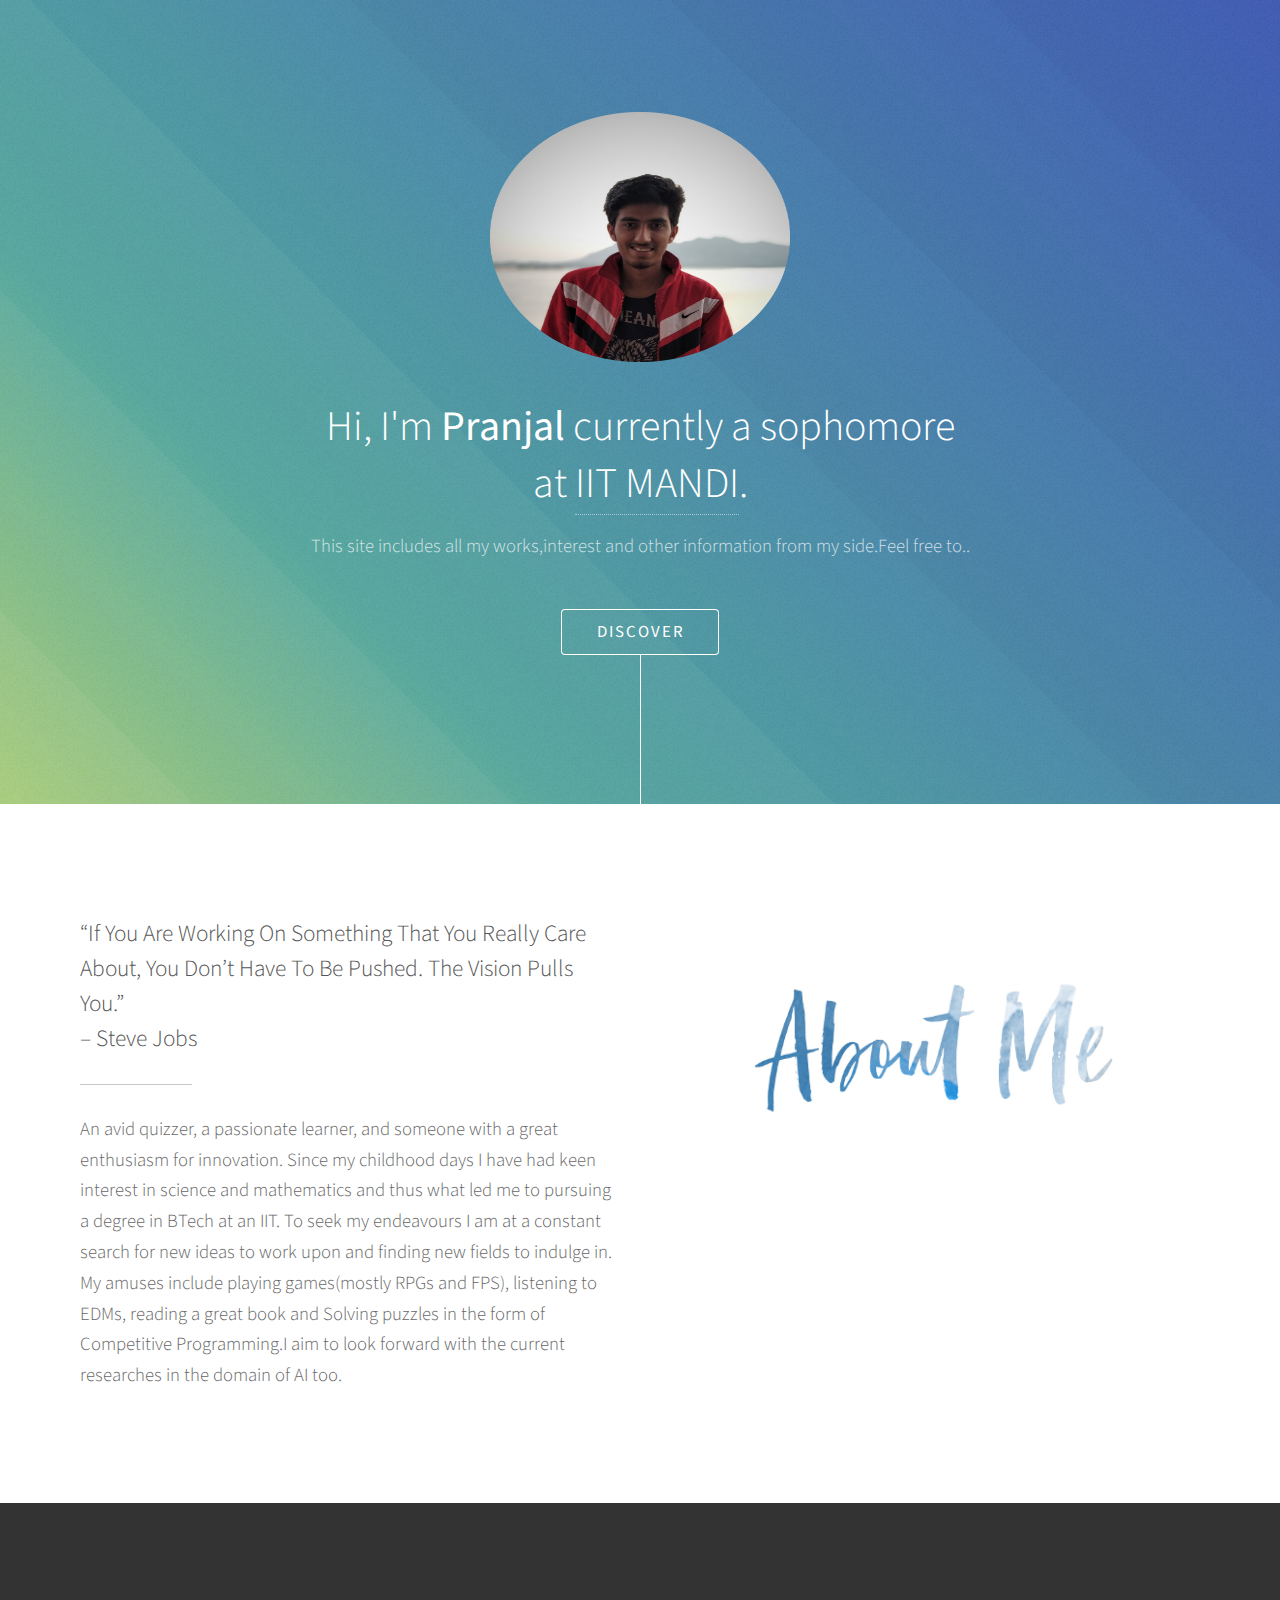
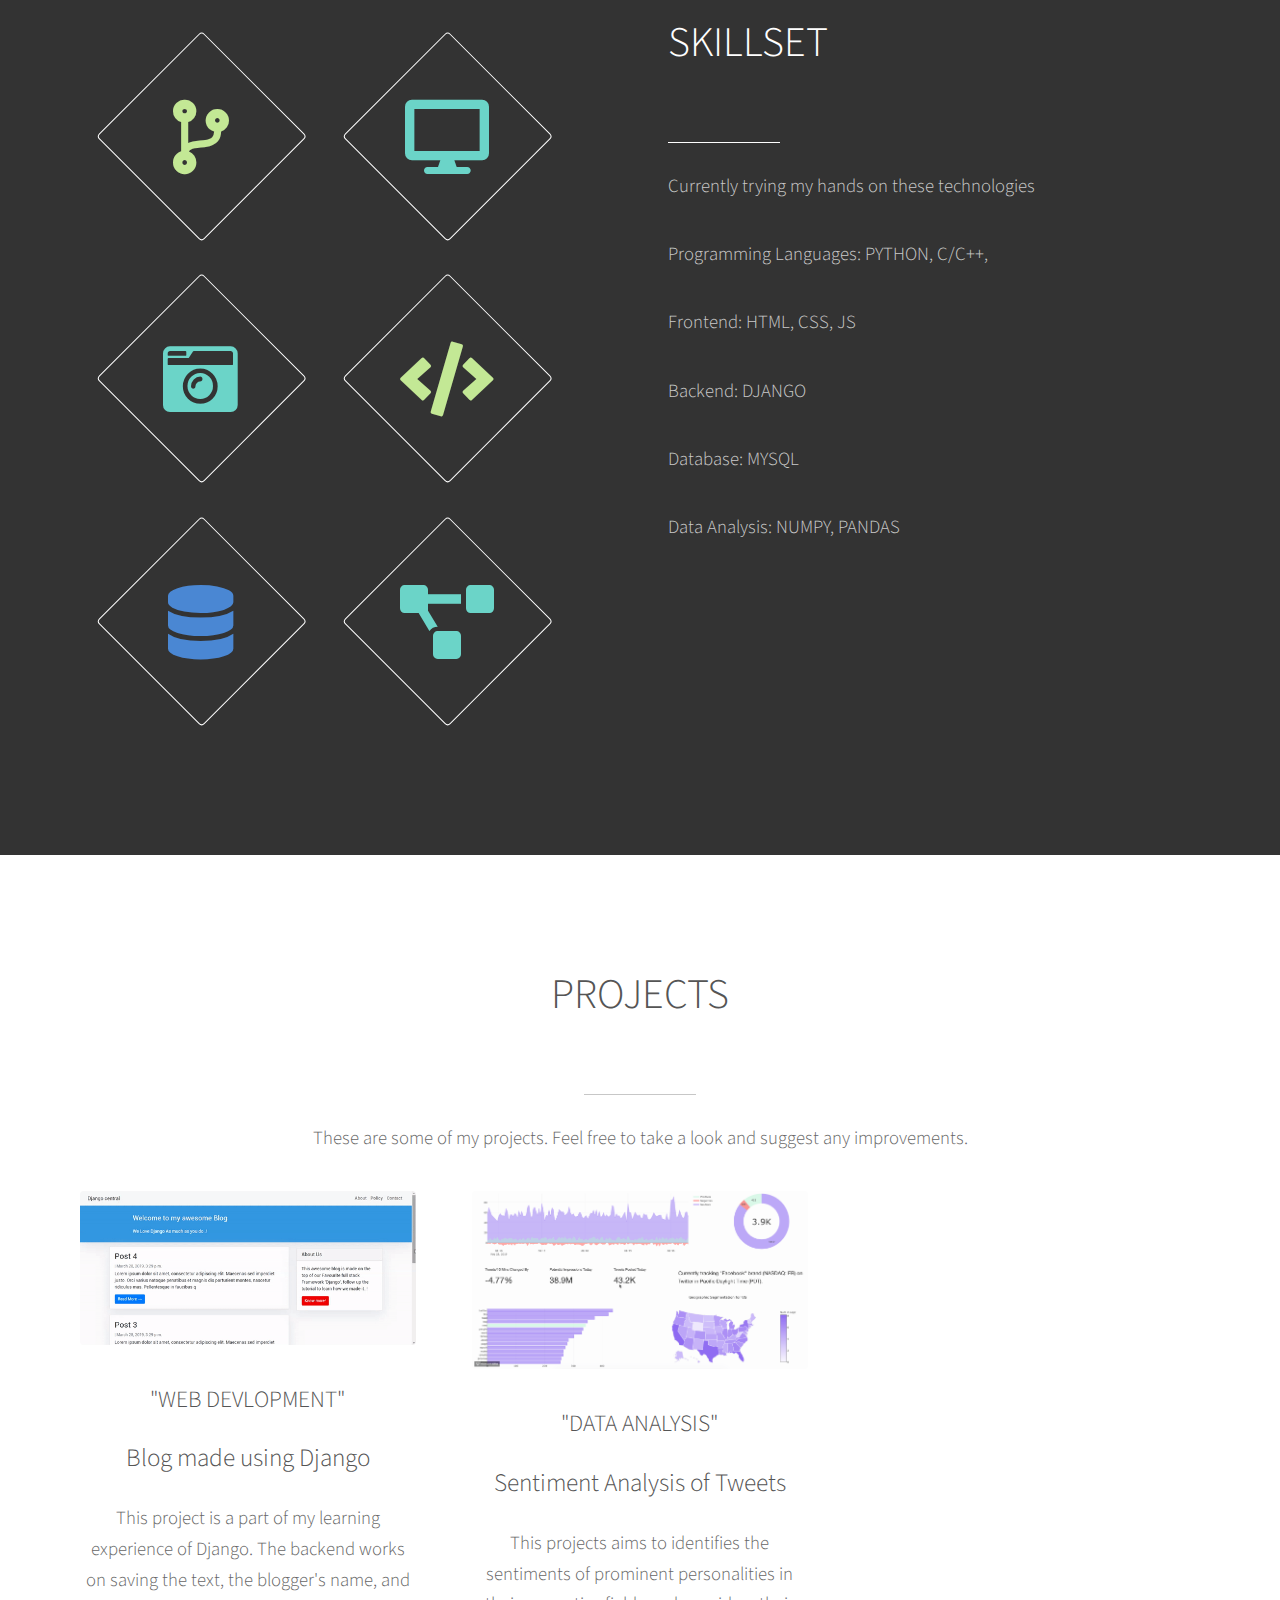
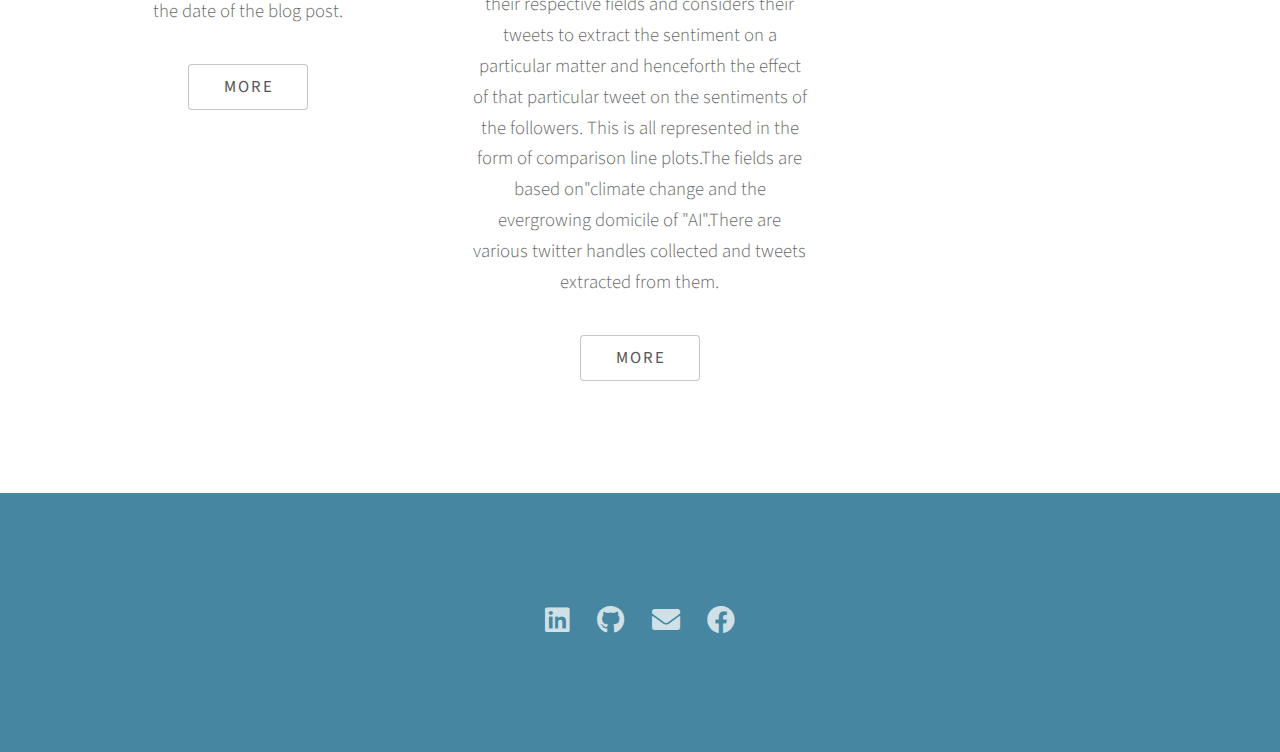
<file: index.html>
<!DOCTYPE HTML>
<html>
	<head>
		<title>Pranjal Soni</title>
		<meta charset="utf-8" />
		<meta name="viewport" content="width=device-width, initial-scale=1, user-scalable=no" />
		<link rel="icon" href="images/icons8-sun-48.png" type="image/x-icon">
		<link rel="stylesheet" href="assets/css/main.css" />
		<noscript><link rel="stylesheet" href="assets/css/noscript.css" /></noscript>
	</head>

	<body class="is-preload">

		<!-- Header -->
			<section id="header">
				<div class="inner">
					<span class="image fit"><img src="images/circle-cropped.png" alt="" style="display: block; margin-left: auto;  margin-right: auto ;width:300px;height:250px;"   /></span>
						
					<!-- <span class="icon solid major fa-cloud"></span> -->
					<h1>Hi, I'm <strong>Pranjal</strong> currently a sophomore<br />
					at <a href="http://www.iitmandi.ac.in/">IIT MANDI</a>.</h1>
					<p>This site includes all my works,interest and other information from my side.Feel free to..</p>
					<ul class="actions special">
						<li><a href="#one" class="button scrolly">Discover</a></li>
					</ul>
				</div>
			</section>

		<!-- One -->
			<section id="one" class="main style1">
				<div class="container">
					<div class="row gtr-150">
						<div class="col-6 col-12-medium">
							<header class="major">
								<h4>“If You Are Working On Something That You Really Care About, You Don’t Have To Be Pushed. The Vision Pulls You.” <br/> – Steve Jobs</h4>

							</header>
							<p>An avid quizzer, a passionate learner, and someone with a great enthusiasm for innovation. Since my childhood days I have had keen interest in  science and mathematics and thus 
							what led me to pursuing a degree in BTech at an IIT. To seek my endeavours I am at a constant search for new ideas to work upon and finding new fields to indulge in. My amuses include playing games(mostly RPGs and FPS), listening to EDMs, reading a great book	
							and Solving puzzles in the form of Competitive Programming.I aim to look forward with the current researches in the domain of AI too. 	

							</p>
						</div>
						<div class="col-6 col-12-medium imp-medium">
							<span class="image fit"><img src="images/AboutMelogo.png" alt="" height="250" width="800" /></span>
						</div>
					</div>
				</div>
			</section>

		<!-- Two -->
			<section id="two" class="main style2">
				<div class="container">
					<div class="row gtr-150">
						<div class="col-6 col-12-medium">
							<ul class="major-icons"> 
								<li><span class="icon solid style1 major fa-code-branch"></span></li>
								<li><span class="icon solid style3 major fa-desktop"></span></li>
								<li><span class="icon solid style3 major fa-camera-retro"></span></li>
								<li><span class="icon solid style1 major fa-code"></span></li>
								<li><span class="icon solid style5 major fa-database"></span></li>
								<li><span class="icon solid style3 major fa-project-diagram"></span></li>
							</ul>
						</div>
						<div class="col-6 col-12-medium">
							<header class="major">
								<h1>SKILLSET</h1>
							</header>
							<p>Currently trying  my hands on these technologies </p>
							<p>Programming Languages: PYTHON, C/C++, </p>
							<p>Frontend: HTML, CSS, JS</p>
							<p>Backend: DJANGO</p>
							<p>Database: MYSQL</p>
							<p>Data Analysis: NUMPY, PANDAS</p>

						</div>
					</div>
				</div>
			</section>

		<!-- Three -->
			<section id="three" class="main style1 special">
				<div class="container">
					<header class="major">
						<h1>PROJECTS</h1>
					</header>
					<p>These are some of my projects. Feel free to take a look and suggest any improvements.</p>
					<div class="row gtr-150">
						<div class="col-4 col-12-medium">
							<span class="image fit"><img src="images/blog_post.gif" alt="" /></span>
							<h4>"WEB DEVLOPMENT"</h4>
							
							<h3>Blog made using Django</h3>
							<p>This project is a part of my learning experience of Django. The backend works on saving the text, the blogger's name, and the date of the blog post.</p>
							<ul class="actions special">
								<li><a href="https://github.com/pranjal117/my-first-blog" class="button">More</a></li>
							</ul>
						</div>
						<div class="col-4 col-12-medium">
							<span class="image fit"><img src="images/twitter1.gif" alt="" /></span>
							<h4>"DATA ANALYSIS"</h4>
							
							<h3>Sentiment Analysis of Tweets</h3>
							<p>This projects aims to identifies the sentiments of prominent personalities in their respective fields and considers their tweets to extract the sentiment on a particular matter and henceforth the effect of that particular tweet on the sentiments of the followers. This is all represented in the form of comparison line plots.The fields are based on"climate change and 
								the evergrowing domicile of "AI".There are various twitter handles collected and tweets extracted from them.

							</p>
							<ul class="actions special">
								<li><a href="https://github.com/pranjal117/Twitter_Analysis_Project 	" class="button">More</a></li>
							</ul>
						</div>
						<!-- <div class="col-4 col-12-medium">
							<span class="image fit"><img src="images/pic04.jpg" alt="" /></span>
							<h3>Magna feugiat lorem</h3>
							<p>Adipiscing a commodo ante nunc magna lorem et interdum mi ante nunc lobortis non amet vis sed volutpat et nascetur.</p>
							<ul class="actions special">
								<li><a href="#" class="button">More</a></li>
							</ul>
						</div> -->
					</div>
				</div>
			</section>

		<!-- Four -->
			<!-- <section id="four" class="main style2 special">
				<div class="container">
					<header class="major">
						<h2>Ipsum feugiat consequat?</h2>
					</header>
					<p>Sed lacus nascetur ac ante amet sapien.</p>
					<ul class="actions special">
						<li><a href="#" class="button wide primary">Sign Up</a></li>
						<li><a href="#" class="button wide">Learn More</a></li>
					</ul>
				</div>
			</section> -->


		<!-- Five
		<!--
			<section id="five" class="main style1">
				<div class="container">
					<header class="major special">
						<h2>Elements</h2>
					</header>

					<section>
						<h4>Text</h4>
						<p>This is <b>bold</b> and this is <strong>strong</strong>. This is <i>italic</i> and this is <em>emphasized</em>.
						This is <sup>superscript</sup> text and this is <sub>subscript</sub> text.
						This is <u>underlined</u> and this is code: <code>for (;;) { ... }</code>. Finally, <a href="#">this is a link</a>.</p>
						<hr />
						<header>
							<h4>Heading with a Subtitle</h4>
							<p>Lorem ipsum dolor sit amet nullam id egestas urna aliquam</p>
						</header>
						<p>Nunc lacinia ante nunc ac lobortis. Interdum adipiscing gravida odio porttitor sem non mi integer non faucibus ornare mi ut ante amet placerat aliquet. Volutpat eu sed ante lacinia sapien lorem accumsan varius montes viverra nibh in adipiscing blandit tempus accumsan.</p>
						<header>
							<h5>Heading with a Subtitle</h5>
							<p>Lorem ipsum dolor sit amet nullam id egestas urna aliquam</p>
						</header>
						<p>Nunc lacinia ante nunc ac lobortis. Interdum adipiscing gravida odio porttitor sem non mi integer non faucibus ornare mi ut ante amet placerat aliquet. Volutpat eu sed ante lacinia sapien lorem accumsan varius montes viverra nibh in adipiscing blandit tempus accumsan.</p>
						<hr />
						<h2>Heading Level 2</h2>
						<h3>Heading Level 3</h3>
						<h4>Heading Level 4</h4>
						<h5>Heading Level 5</h5>
						<h6>Heading Level 6</h6>
						<hr />
						<h5>Blockquote</h5>
						<blockquote>Fringilla nisl. Donec accumsan interdum nisi, quis tincidunt felis sagittis eget tempus euismod. Vestibulum ante ipsum primis in faucibus vestibulum. Blandit adipiscing eu felis iaculis volutpat ac adipiscing accumsan faucibus. Vestibulum ante ipsum primis in faucibus lorem ipsum dolor sit amet nullam adipiscing eu felis.</blockquote>
						<h5>Preformatted</h5>
						<pre><code>i = 0;

while (!deck.isInOrder()) {
print 'Iteration ' + i;
deck.shuffle();
i++;
}

print 'It took ' + i + ' iterations to sort the deck.';</code></pre>
					</section>

					<section>
						<h4>Lists</h4>
						<div class="row">
							<div class="col-6 col-12-medium">
								<h5>Unordered</h5>
								<ul>
									<li>Dolor pulvinar etiam.</li>
									<li>Sagittis adipiscing.</li>
									<li>Felis enim feugiat.</li>
								</ul>
								<h5>Alternate</h5>
								<ul class="alt">
									<li>Dolor pulvinar etiam.</li>
									<li>Sagittis adipiscing.</li>
									<li>Felis enim feugiat.</li>
								</ul>
							</div>
							<div class="col-6 col-12-medium">
								<h5>Ordered</h5>
								<ol>
									<li>Dolor pulvinar etiam.</li>
									<li>Etiam vel felis viverra.</li>
									<li>Felis enim feugiat.</li>
									<li>Dolor pulvinar etiam.</li>
									<li>Etiam vel felis lorem.</li>
									<li>Felis enim et feugiat.</li>
								</ol>
								<h5>Icons</h5>
								<ul class="icons">
									<li><a href="#" class="icon brands fa-twitter"><span class="label">Twitter</span></a></li>
									<li><a href="#" class="icon brands fa-facebook-f"><span class="label">Facebook</span></a></li>
									<li><a href="#" class="icon brands fa-instagram"><span class="label">Instagram</span></a></li>
									<li><a href="#" class="icon brands fa-github"><span class="label">Github</span></a></li>
								</ul>
							</div>
						</div>
						<h5>Actions</h5>
						<div class="row">
							<div class="col-6 col-12-medium">
								<ul class="actions">
									<li><a href="#" class="button primary">Default</a></li>
									<li><a href="#" class="button">Default</a></li>
								</ul>
								<ul class="actions small">
									<li><a href="#" class="button primary small">Small</a></li>
									<li><a href="#" class="button small">Small</a></li>
								</ul>
								<ul class="actions stacked">
									<li><a href="#" class="button primary">Default</a></li>
									<li><a href="#" class="button">Default</a></li>
								</ul>
								<ul class="actions stacked">
									<li><a href="#" class="button primary small">Small</a></li>
									<li><a href="#" class="button small">Small</a></li>
								</ul>
							</div>
							<div class="col-6 col-12-medium">
								<ul class="actions stacked">
									<li><a href="#" class="button primary fit">Default</a></li>
									<li><a href="#" class="button fit">Default</a></li>
								</ul>
								<ul class="actions stacked">
									<li><a href="#" class="button primary small fit">Small</a></li>
									<li><a href="#" class="button small fit">Small</a></li>
								</ul>
							</div>
						</div>
					</section>

					<section>
						<h4>Table</h4>
						<h5>Default</h5>
						<div class="table-wrapper">
							<table>
								<thead>
									<tr>
										<th>Name</th>
										<th>Description</th>
										<th>Price</th>
									</tr>
								</thead>
								<tbody>
									<tr>
										<td>Item One</td>
										<td>Ante turpis integer aliquet porttitor.</td>
										<td>29.99</td>
									</tr>
									<tr>
										<td>Item Two</td>
										<td>Vis ac commodo adipiscing arcu aliquet.</td>
										<td>19.99</td>
									</tr>
									<tr>
										<td>Item Three</td>
										<td> Morbi faucibus arcu accumsan lorem.</td>
										<td>29.99</td>
									</tr>
									<tr>
										<td>Item Four</td>
										<td>Vitae integer tempus condimentum.</td>
										<td>19.99</td>
									</tr>
									<tr>
										<td>Item Five</td>
										<td>Ante turpis integer aliquet porttitor.</td>
										<td>29.99</td>
									</tr>
								</tbody>
								<tfoot>
									<tr>
										<td colspan="2"></td>
										<td>100.00</td>
									</tr>
								</tfoot>
							</table>
						</div>

						<h5>Alternate</h5>
						<div class="table-wrapper">
							<table class="alt">
								<thead>
									<tr>
										<th>Name</th>
										<th>Description</th>
										<th>Price</th>
									</tr>
								</thead>
								<tbody>
									<tr>
										<td>Item One</td>
										<td>Ante turpis integer aliquet porttitor.</td>
										<td>29.99</td>
									</tr>
									<tr>
										<td>Item Two</td>
										<td>Vis ac commodo adipiscing arcu aliquet.</td>
										<td>19.99</td>
									</tr>
									<tr>
										<td>Item Three</td>
										<td> Morbi faucibus arcu accumsan lorem.</td>
										<td>29.99</td>
									</tr>
									<tr>
										<td>Item Four</td>
										<td>Vitae integer tempus condimentum.</td>
										<td>19.99</td>
									</tr>
									<tr>
										<td>Item Five</td>
										<td>Ante turpis integer aliquet porttitor.</td>
										<td>29.99</td>
									</tr>
								</tbody>
								<tfoot>
									<tr>
										<td colspan="2"></td>
										<td>100.00</td>
									</tr>
								</tfoot>
							</table>
						</div>
					</section>

					<section>
						<h4>Buttons</h4>
						<ul class="actions">
							<li><a href="#" class="button primary">Primary</a></li>
							<li><a href="#" class="button">Default</a></li>
						</ul>
						<ul class="actions">
							<li><a href="#" class="button large">Large</a></li>
							<li><a href="#" class="button">Default</a></li>
							<li><a href="#" class="button small">Small</a></li>
						</ul>
						<ul class="actions fit">
							<li><a href="#" class="button fit">Fit</a></li>
							<li><a href="#" class="button primary fit">Fit</a></li>
							<li><a href="#" class="button fit">Fit</a></li>
						</ul>
						<ul class="actions fit small">
							<li><a href="#" class="button primary fit small">Fit + Small</a></li>
							<li><a href="#" class="button fit small">Fit + Small</a></li>
							<li><a href="#" class="button primary fit small">Fit + Small</a></li>
						</ul>
						<ul class="actions">
							<li><a href="#" class="button primary icon solid fa-download">Icon</a></li>
							<li><a href="#" class="button icon solid fa-download">Icon</a></li>
						</ul>
						<ul class="actions">
							<li><span class="button primary disabled">Disabled</span></li>
							<li><span class="button disabled">Disabled</span></li>
						</ul>
					</section>

					<section>
						<h4>Form</h4>
						<form method="post" action="#">
							<div class="row gtr-uniform gtr-50">
								<div class="col-6 col-12-xsmall">
									<input type="text" name="demo-name" id="demo-name" value="" placeholder="Name" />
								</div>
								<div class="col-6 col-12-xsmall">
									<input type="email" name="demo-email" id="demo-email" value="" placeholder="Email" />
								</div>
								<div class="col-12">
									<select name="demo-category" id="demo-category">
										<option value="">- Category -</option>
										<option value="1">Manufacturing</option>
										<option value="1">Shipping</option>
										<option value="1">Administration</option>
										<option value="1">Human Resources</option>
									</select>
								</div>
								<div class="col-4 col-12-small">
									<input type="radio" id="demo-priority-low" name="demo-priority" checked>
									<label for="demo-priority-low">Low</label>
								</div>
								<div class="col-4 col-12-small">
									<input type="radio" id="demo-priority-normal" name="demo-priority">
									<label for="demo-priority-normal">Normal</label>
								</div>
								<div class="col-4 col-12-small">
									<input type="radio" id="demo-priority-high" name="demo-priority">
									<label for="demo-priority-high">High</label>
								</div>
								<div class="col-6 col-12-small">
									<input type="checkbox" id="demo-copy" name="demo-copy">
									<label for="demo-copy">Email me a copy</label>
								</div>
								<div class="col-6 col-12-small">
									<input type="checkbox" id="demo-human" name="demo-human" checked>
									<label for="demo-human">Not a robot</label>
								</div>
								<div class="col-12">
									<textarea name="demo-message" id="demo-message" placeholder="Enter your message" rows="6"></textarea>
								</div>
								<div class="col-12">
									<ul class="actions">
										<li><input type="submit" value="Send Message" class="primary" /></li>
										<li><input type="reset" value="Reset" /></li>
									</ul>
								</div>
							</div>
						</form>
					</section>

					<section>
						<h4>Image</h4>
						<h5>Fit</h5>
						<div class="box alt">
							<div class="row gtr-uniform gtr-50">
								<div class="col-12"><span class="image fit"><img src="images/pic06.jpg" alt="" /></span></div>
								<div class="col-4"><span class="image fit"><img src="images/pic02.jpg" alt="" /></span></div>
								<div class="col-4"><span class="image fit"><img src="images/pic03.jpg" alt="" /></span></div>
								<div class="col-4"><span class="image fit"><img src="images/pic04.jpg" alt="" /></span></div>
								<div class="col-4"><span class="image fit"><img src="images/pic03.jpg" alt="" /></span></div>
								<div class="col-4"><span class="image fit"><img src="images/pic04.jpg" alt="" /></span></div>
								<div class="col-4"><span class="image fit"><img src="images/pic02.jpg" alt="" /></span></div>
								<div class="col-4"><span class="image fit"><img src="images/pic04.jpg" alt="" /></span></div>
								<div class="col-4"><span class="image fit"><img src="images/pic02.jpg" alt="" /></span></div>
								<div class="col-4"><span class="image fit"><img src="images/pic03.jpg" alt="" /></span></div>
							</div>
						</div>
						<h5>Left &amp; Right</h5>
						<p><span class="image left"><img src="images/pic05.jpg" alt="" /></span>Fringilla nisl. Donec accumsan interdum nisi, quis tincidunt felis sagittis eget. tempus euismod. Vestibulum ante ipsum primis in faucibus vestibulum. Blandit adipiscing eu felis iaculis volutpat ac adipiscing accumsan eu faucibus. Integer ac pellentesque praesent tincidunt felis sagittis eget. tempus euismod. Vestibulum ante ipsum primis in faucibus vestibulum. Blandit adipiscing eu felis iaculis volutpat ac adipiscing accumsan eu faucibus. Integer ac pellentesque praesent. Donec accumsan interdum nisi, quis tincidunt felis sagittis eget. tempus euismod. Vestibulum ante ipsum primis in faucibus vestibulum. Blandit adipiscing eu felis iaculis volutpat ac adipiscing accumsan eu faucibus. Integer ac pellentesque praesent tincidunt felis sagittis eget. tempus euismod. Vestibulum ante ipsum primis in faucibus vestibulum. Blandit adipiscing eu felis iaculis volutpat ac adipiscing accumsan eu faucibus. Integer ac pellentesque praesent. Blandit adipiscing eu felis iaculis volutpat ac adipiscing accumsan eu faucibus. Integer ac pellentesque praesent tincidunt felis sagittis eget. tempus euismod. Vestibulum ante ipsum primis in faucibus vestibulum. Blandit adipiscing eu felis iaculis volutpat ac adipiscing accumsan eu faucibus. Integer ac pellentesque praesent.</p>
						<p><span class="image right"><img src="images/pic05.jpg" alt="" /></span>Fringilla nisl. Donec accumsan interdum nisi, quis tincidunt felis sagittis eget. tempus euismod. Vestibulum ante ipsum primis in faucibus vestibulum. Blandit adipiscing eu felis iaculis volutpat ac adipiscing accumsan eu faucibus. Integer ac pellentesque praesent tincidunt felis sagittis eget. tempus euismod. Vestibulum ante ipsum primis in faucibus vestibulum. Blandit adipiscing eu felis iaculis volutpat ac adipiscing accumsan eu faucibus. Integer ac pellentesque praesent. Donec accumsan interdum nisi, quis tincidunt felis sagittis eget. tempus euismod. Vestibulum ante ipsum primis in faucibus vestibulum. Blandit adipiscing eu felis iaculis volutpat ac adipiscing accumsan eu faucibus. Integer ac pellentesque praesent tincidunt felis sagittis eget. tempus euismod. Vestibulum ante ipsum primis in faucibus vestibulum. Blandit adipiscing eu felis iaculis volutpat ac adipiscing accumsan eu faucibus. Integer ac pellentesque praesent. Blandit adipiscing eu felis iaculis volutpat ac adipiscing accumsan eu faucibus. Integer ac pellentesque praesent tincidunt felis sagittis eget. tempus euismod. Vestibulum ante ipsum primis in faucibus vestibulum. Blandit adipiscing eu felis iaculis volutpat ac adipiscing accumsan eu faucibus. Integer ac pellentesque praesent.</p>
					</section>

				</div> -->
			</section>
		<!-- Footer -->
			<section id="footer">
				<ul class="icons">
					<li><a href="https://in.linkedin.com/in/pranjal-soni-236760168?trk=public_profile_samename_mini-profile_title" class="icon brands alt fa-linkedin"><span class="label">Linkedin</span></a></li>
					<li><a href="https://github.com/pranjal117" class="icon brands alt fa-github"><span class="label">GitHub</span></a></li>
					<li><a href="mailto:pranjal.udr@gmail.com" class="icon solid alt fa-envelope"><span class="label">Email</span></a></li>
					<li><a href="https://www.facebook.com/pranjal.soni.925?ref=bookmarks" class="icon brands alt fa-facebook"><span class="label">Facebook</span></a></li>
				
				</ul>
				<!-- <ul class="copyright">
					<li>&copy; Untitled</li><li>Design: <a href="http://html5up.net">HTML5 UP</a></li>
				</ul> -->
			</section>

		<!-- Scripts -->
			<script src="assets/js/jquery.min.js"></script>
			<script src="assets/js/jquery.scrolly.min.js"></script>
			<script src="assets/js/browser.min.js"></script>
			<script src="assets/js/breakpoints.min.js"></script>
			<script src="assets/js/util.js"></script>
			<script src="assets/js/main.js"></script>

	</body>
</html>
</file>
<file: assets/css/noscript.css>
/*
	Photon by HTML5 UP
	html5up.net | @ajlkn
	Free for personal and commercial use under the CCA 3.0 license (html5up.net/license)
*/

/* Header */

	body.is-preload #header .inner {
		-moz-transform: none;
		-webkit-transform: none;
		-ms-transform: none;
		transform: none;
		opacity: 1;
	}

		body.is-preload #header .inner .actions {
			-moz-transform: none;
			-webkit-transform: none;
			-ms-transform: none;
			transform: none;
			opacity: 1;
		}

	body.is-preload #header:after {
		opacity: 0;
	}
</file>
<file: assets/css/main.css>
@import url("fontawesome-all.min.css");
@import url("https://fonts.googleapis.com/css?family=Source+Sans+Pro:300,300italic,400,400italic");

/*
	Photon by HTML5 UP
	html5up.net | @ajlkn
	Free for personal and commercial use under the CCA 3.0 license (html5up.net/license)
*/

html, body, div, span, applet, object,
iframe, h1, h2, h3, h4, h5, h6, p, blockquote,
pre, a, abbr, acronym, address, big, cite,
code, del, dfn, em, img, ins, kbd, q, s, samp,
small, strike, strong, sub, sup, tt, var, b,
u, i, center, dl, dt, dd, ol, ul, li, fieldset,
form, label, legend, table, caption, tbody,
tfoot, thead, tr, th, td, article, aside,
canvas, details, embed, figure, figcaption,
footer, header, hgroup, menu, nav, output, ruby,
section, summary, time, mark, audio, video {
	margin: 0;
	padding: 0;
	border: 0;
	font-size: 100%;
	font: inherit;
	vertical-align: baseline;}

article, aside, details, figcaption, figure,
footer, header, hgroup, menu, nav, section {
	display: block;}

body {
	line-height: 1;
}

ol, ul {
	list-style: none;
}

blockquote, q {
	quotes: none;
}

	blockquote:before, blockquote:after, q:before, q:after {
		content: '';
		content: none;
	}

table {
	border-collapse: collapse;
	border-spacing: 0;
}

body {
	-webkit-text-size-adjust: none;
}

mark {
	background-color: transparent;
	color: inherit;
}

input::-moz-focus-inner {
	border: 0;
	padding: 0;
}

input, select, textarea {
	-moz-appearance: none;
	-webkit-appearance: none;
	-ms-appearance: none;
	appearance: none;
}

/* Basic */

	html {
		box-sizing: border-box;
	}

	*, *:before, *:after {
		box-sizing: inherit;
	}

	body {
		background: #fff;
	}

		body.is-preload *, body.is-preload *:before, body.is-preload *:after {
			-moz-animation: none !important;
			-webkit-animation: none !important;
			-ms-animation: none !important;
			animation: none !important;
			-moz-transition: none !important;
			-webkit-transition: none !important;
			-ms-transition: none !important;
			transition: none !important;
		}

	body, input, select, textarea {
		color: #666;
		font-family: "Source Sans Pro", Helvetica, sans-serif;
		font-size: 16pt;
		font-weight: 300;
		line-height: 1.65em;
	}

	a {
		-moz-transition: color 0.2s ease-in-out, border-color 0.2s ease-in-out;
		-webkit-transition: color 0.2s ease-in-out, border-color 0.2s ease-in-out;
		-ms-transition: color 0.2s ease-in-out, border-color 0.2s ease-in-out;
		transition: color 0.2s ease-in-out, border-color 0.2s ease-in-out;
		border-bottom: dotted 1px #666;
		color: inherit;
		text-decoration: none;
	}

		a:hover {
			border-bottom-color: transparent !important;
			color: #6bd4c8;
		}

	strong, b {
		color: #555;
		font-weight: 400;
	}

	em, i {
		font-style: italic;
	}

	p {
		margin: 0 0 2em 0;
	}

	h1, h2, h3, h4, h5, h6 {
		color: #555;
		line-height: 1em;
		margin: 0 0 1em 0;
	}

		h1 a, h2 a, h3 a, h4 a, h5 a, h6 a {
			color: inherit;
			text-decoration: none;
		}

	h1 {
		font-size: 2.25em;
		line-height: 1.35em;
	}

	h2 {
		font-size: 2em;
		line-height: 1.35em;
	}

	h3 {
		font-size: 1.35em;
		line-height: 1.5em;
	}

	h4 {
		font-size: 1.25em;
		line-height: 1.5em;
	}

	h5 {
		font-size: 0.9em;
		line-height: 1.5em;
	}

	h6 {
		font-size: 0.7em;
		line-height: 1.5em;
	}

	sub {
		font-size: 0.8em;
		position: relative;
		top: 0.5em;
	}

	sup {
		font-size: 0.8em;
		position: relative;
		top: -0.5em;
	}

	hr {
		border: 0;
		border-bottom: solid 1px rgba(144, 144, 144, 0.5);
		margin: 2em 0;
	}

		hr.major {
			margin: 3em 0;
		}

	blockquote {
		border-left: solid 4px rgba(144, 144, 144, 0.5);
		font-style: italic;
		margin: 0 0 2em 0;
		padding: 0.5em 0 0.5em 2em;
	}

	code {
		background: rgba(144, 144, 144, 0.075);
		border-radius: 4px;
		border: solid 1px rgba(144, 144, 144, 0.5);
		font-family: "Courier New", monospace;
		font-size: 0.9em;
		margin: 0 0.25em;
		padding: 0.25em 0.65em;
	}

	pre {
		-webkit-overflow-scrolling: touch;
		font-family: "Courier New", monospace;
		font-size: 0.9em;
		margin: 0 0 2em 0;
	}

		pre code {
			display: block;
			line-height: 1.75em;
			padding: 1em 1.5em;
			overflow-x: auto;
		}

	.align-left {
		text-align: left;
	}

	.align-center {
		text-align: center;
	}

	.align-right {
		text-align: right;
	}

/* Container */

	.container {
		margin: 0 auto;
		max-width: calc(100% - 4em);
		width: 60em;
	}

		.container.xsmall {
			width: 15em;
		}

		.container.small {
			width: 30em;
		}

		.container.medium {
			width: 45em;
		}

		.container.large {
			width: 75em;
		}

		.container.xlarge {
			width: 90em;
		}

		.container.max {
			width: 100%;
		}

		@media screen and (max-width: 980px) {

			.container {
				max-width: 100% !important;
				width: 100% !important;
			}

		}

		@media screen and (max-width: 480px) {

			.container {
				max-width: calc(100% - 3em);
			}

		}

/* Row */

	.row {
		display: flex;
		flex-wrap: wrap;
		box-sizing: border-box;
		align-items: stretch;
	}

		.row > * {
			box-sizing: border-box;
		}

		.row.gtr-uniform > * > :last-child {
			margin-bottom: 0;
		}

		.row.aln-left {
			justify-content: flex-start;
		}

		.row.aln-center {
			justify-content: center;
		}

		.row.aln-right {
			justify-content: flex-end;
		}

		.row.aln-top {
			align-items: flex-start;
		}

		.row.aln-middle {
			align-items: center;
		}

		.row.aln-bottom {
			align-items: flex-end;
		}

		.row > .imp {
			order: -1;
		}

		.row > .col-1 {
			width: 8.33333%;
		}

		.row > .off-1 {
			margin-left: 8.33333%;
		}

		.row > .col-2 {
			width: 16.66667%;
		}

		.row > .off-2 {
			margin-left: 16.66667%;
		}

		.row > .col-3 {
			width: 25%;
		}

		.row > .off-3 {
			margin-left: 25%;
		}

		.row > .col-4 {
			width: 33.33333%;
		}

		.row > .off-4 {
			margin-left: 33.33333%;
		}

		.row > .col-5 {
			width: 41.66667%;
		}

		.row > .off-5 {
			margin-left: 41.66667%;
		}

		.row > .col-6 {
			width: 50%;
		}

		.row > .off-6 {
			margin-left: 50%;
		}

		.row > .col-7 {
			width: 58.33333%;
		}

		.row > .off-7 {
			margin-left: 58.33333%;
		}

		.row > .col-8 {
			width: 66.66667%;
		}

		.row > .off-8 {
			margin-left: 66.66667%;
		}

		.row > .col-9 {
			width: 75%;
		}

		.row > .off-9 {
			margin-left: 75%;
		}

		.row > .col-10 {
			width: 83.33333%;
		}

		.row > .off-10 {
			margin-left: 83.33333%;
		}

		.row > .col-11 {
			width: 91.66667%;
		}

		.row > .off-11 {
			margin-left: 91.66667%;
		}

		.row > .col-12 {
			width: 100%;
		}

		.row > .off-12 {
			margin-left: 100%;
		}

		.row.gtr-0 {
			margin-top: 0;
			margin-left: 0em;
		}

			.row.gtr-0 > * {
				padding: 0 0 0 0em;
			}

			.row.gtr-0.gtr-uniform {
				margin-top: 0em;
			}

				.row.gtr-0.gtr-uniform > * {
					padding-top: 0em;
				}

		.row.gtr-25 {
			margin-top: 0;
			margin-left: -0.5em;
		}

			.row.gtr-25 > * {
				padding: 0 0 0 0.5em;
			}

			.row.gtr-25.gtr-uniform {
				margin-top: -0.5em;
			}

				.row.gtr-25.gtr-uniform > * {
					padding-top: 0.5em;
				}

		.row.gtr-50 {
			margin-top: 0;
			margin-left: -1em;
		}

			.row.gtr-50 > * {
				padding: 0 0 0 1em;
			}

			.row.gtr-50.gtr-uniform {
				margin-top: -1em;
			}

				.row.gtr-50.gtr-uniform > * {
					padding-top: 1em;
				}

		.row {
			margin-top: 0;
			margin-left: -2em;
		}

			.row > * {
				padding: 0 0 0 2em;
			}

			.row.gtr-uniform {
				margin-top: -2em;
			}

				.row.gtr-uniform > * {
					padding-top: 2em;
				}

		.row.gtr-150 {
			margin-top: 0;
			margin-left: -3em;
		}

			.row.gtr-150 > * {
				padding: 0 0 0 3em;
			}

			.row.gtr-150.gtr-uniform {
				margin-top: -3em;
			}

				.row.gtr-150.gtr-uniform > * {
					padding-top: 3em;
				}

		.row.gtr-200 {
			margin-top: 0;
			margin-left: -4em;
		}

			.row.gtr-200 > * {
				padding: 0 0 0 4em;
			}

			.row.gtr-200.gtr-uniform {
				margin-top: -4em;
			}

				.row.gtr-200.gtr-uniform > * {
					padding-top: 4em;
				}

		@media screen and (max-width: 1680px) {

			.row {
				display: flex;
				flex-wrap: wrap;
				box-sizing: border-box;
				align-items: stretch;
			}

				.row > * {
					box-sizing: border-box;
				}

				.row.gtr-uniform > * > :last-child {
					margin-bottom: 0;
				}

				.row.aln-left {
					justify-content: flex-start;
				}

				.row.aln-center {
					justify-content: center;
				}

				.row.aln-right {
					justify-content: flex-end;
				}

				.row.aln-top {
					align-items: flex-start;
				}

				.row.aln-middle {
					align-items: center;
				}

				.row.aln-bottom {
					align-items: flex-end;
				}

				.row > .imp-xlarge {
					order: -1;
				}

				.row > .col-1-xlarge {
					width: 8.33333%;
				}

				.row > .off-1-xlarge {
					margin-left: 8.33333%;
				}

				.row > .col-2-xlarge {
					width: 16.66667%;
				}

				.row > .off-2-xlarge {
					margin-left: 16.66667%;
				}

				.row > .col-3-xlarge {
					width: 25%;
				}

				.row > .off-3-xlarge {
					margin-left: 25%;
				}

				.row > .col-4-xlarge {
					width: 33.33333%;
				}

				.row > .off-4-xlarge {
					margin-left: 33.33333%;
				}

				.row > .col-5-xlarge {
					width: 41.66667%;
				}

				.row > .off-5-xlarge {
					margin-left: 41.66667%;
				}

				.row > .col-6-xlarge {
					width: 50%;
				}

				.row > .off-6-xlarge {
					margin-left: 50%;
				}

				.row > .col-7-xlarge {
					width: 58.33333%;
				}

				.row > .off-7-xlarge {
					margin-left: 58.33333%;
				}

				.row > .col-8-xlarge {
					width: 66.66667%;
				}

				.row > .off-8-xlarge {
					margin-left: 66.66667%;
				}

				.row > .col-9-xlarge {
					width: 75%;
				}

				.row > .off-9-xlarge {
					margin-left: 75%;
				}

				.row > .col-10-xlarge {
					width: 83.33333%;
				}

				.row > .off-10-xlarge {
					margin-left: 83.33333%;
				}

				.row > .col-11-xlarge {
					width: 91.66667%;
				}

				.row > .off-11-xlarge {
					margin-left: 91.66667%;
				}

				.row > .col-12-xlarge {
					width: 100%;
				}

				.row > .off-12-xlarge {
					margin-left: 100%;
				}

				.row.gtr-0 {
					margin-top: 0;
					margin-left: 0em;
				}

					.row.gtr-0 > * {
						padding: 0 0 0 0em;
					}

					.row.gtr-0.gtr-uniform {
						margin-top: 0em;
					}

						.row.gtr-0.gtr-uniform > * {
							padding-top: 0em;
						}

				.row.gtr-25 {
					margin-top: 0;
					margin-left: -0.5em;
				}

					.row.gtr-25 > * {
						padding: 0 0 0 0.5em;
					}

					.row.gtr-25.gtr-uniform {
						margin-top: -0.5em;
					}

						.row.gtr-25.gtr-uniform > * {
							padding-top: 0.5em;
						}

				.row.gtr-50 {
					margin-top: 0;
					margin-left: -1em;
				}

					.row.gtr-50 > * {
						padding: 0 0 0 1em;
					}

					.row.gtr-50.gtr-uniform {
						margin-top: -1em;
					}

						.row.gtr-50.gtr-uniform > * {
							padding-top: 1em;
						}

				.row {
					margin-top: 0;
					margin-left: -2em;
				}

					.row > * {
						padding: 0 0 0 2em;
					}

					.row.gtr-uniform {
						margin-top: -2em;
					}

						.row.gtr-uniform > * {
							padding-top: 2em;
						}

				.row.gtr-150 {
					margin-top: 0;
					margin-left: -3em;
				}

					.row.gtr-150 > * {
						padding: 0 0 0 3em;
					}

					.row.gtr-150.gtr-uniform {
						margin-top: -3em;
					}

						.row.gtr-150.gtr-uniform > * {
							padding-top: 3em;
						}

				.row.gtr-200 {
					margin-top: 0;
					margin-left: -4em;
				}

					.row.gtr-200 > * {
						padding: 0 0 0 4em;
					}

					.row.gtr-200.gtr-uniform {
						margin-top: -4em;
					}

						.row.gtr-200.gtr-uniform > * {
							padding-top: 4em;
						}

		}

		@media screen and (max-width: 1140px) {

			.row {
				display: flex;
				flex-wrap: wrap;
				box-sizing: border-box;
				align-items: stretch;
			}

				.row > * {
					box-sizing: border-box;
				}

				.row.gtr-uniform > * > :last-child {
					margin-bottom: 0;
				}

				.row.aln-left {
					justify-content: flex-start;
				}

				.row.aln-center {
					justify-content: center;
				}

				.row.aln-right {
					justify-content: flex-end;
				}

				.row.aln-top {
					align-items: flex-start;
				}

				.row.aln-middle {
					align-items: center;
				}

				.row.aln-bottom {
					align-items: flex-end;
				}

				.row > .imp-large {
					order: -1;
				}

				.row > .col-1-large {
					width: 8.33333%;
				}

				.row > .off-1-large {
					margin-left: 8.33333%;
				}

				.row > .col-2-large {
					width: 16.66667%;
				}

				.row > .off-2-large {
					margin-left: 16.66667%;
				}

				.row > .col-3-large {
					width: 25%;
				}

				.row > .off-3-large {
					margin-left: 25%;
				}

				.row > .col-4-large {
					width: 33.33333%;
				}

				.row > .off-4-large {
					margin-left: 33.33333%;
				}

				.row > .col-5-large {
					width: 41.66667%;
				}

				.row > .off-5-large {
					margin-left: 41.66667%;
				}

				.row > .col-6-large {
					width: 50%;
				}

				.row > .off-6-large {
					margin-left: 50%;
				}

				.row > .col-7-large {
					width: 58.33333%;
				}

				.row > .off-7-large {
					margin-left: 58.33333%;
				}

				.row > .col-8-large {
					width: 66.66667%;
				}

				.row > .off-8-large {
					margin-left: 66.66667%;
				}

				.row > .col-9-large {
					width: 75%;
				}

				.row > .off-9-large {
					margin-left: 75%;
				}

				.row > .col-10-large {
					width: 83.33333%;
				}

				.row > .off-10-large {
					margin-left: 83.33333%;
				}

				.row > .col-11-large {
					width: 91.66667%;
				}

				.row > .off-11-large {
					margin-left: 91.66667%;
				}

				.row > .col-12-large {
					width: 100%;
				}

				.row > .off-12-large {
					margin-left: 100%;
				}

				.row.gtr-0 {
					margin-top: 0;
					margin-left: 0em;
				}

					.row.gtr-0 > * {
						padding: 0 0 0 0em;
					}

					.row.gtr-0.gtr-uniform {
						margin-top: 0em;
					}

						.row.gtr-0.gtr-uniform > * {
							padding-top: 0em;
						}

				.row.gtr-25 {
					margin-top: 0;
					margin-left: -0.5em;
				}

					.row.gtr-25 > * {
						padding: 0 0 0 0.5em;
					}

					.row.gtr-25.gtr-uniform {
						margin-top: -0.5em;
					}

						.row.gtr-25.gtr-uniform > * {
							padding-top: 0.5em;
						}

				.row.gtr-50 {
					margin-top: 0;
					margin-left: -1em;
				}

					.row.gtr-50 > * {
						padding: 0 0 0 1em;
					}

					.row.gtr-50.gtr-uniform {
						margin-top: -1em;
					}

						.row.gtr-50.gtr-uniform > * {
							padding-top: 1em;
						}

				.row {
					margin-top: 0;
					margin-left: -2em;
				}

					.row > * {
						padding: 0 0 0 2em;
					}

					.row.gtr-uniform {
						margin-top: -2em;
					}

						.row.gtr-uniform > * {
							padding-top: 2em;
						}

				.row.gtr-150 {
					margin-top: 0;
					margin-left: -3em;
				}

					.row.gtr-150 > * {
						padding: 0 0 0 3em;
					}

					.row.gtr-150.gtr-uniform {
						margin-top: -3em;
					}

						.row.gtr-150.gtr-uniform > * {
							padding-top: 3em;
						}

				.row.gtr-200 {
					margin-top: 0;
					margin-left: -4em;
				}

					.row.gtr-200 > * {
						padding: 0 0 0 4em;
					}

					.row.gtr-200.gtr-uniform {
						margin-top: -4em;
					}

						.row.gtr-200.gtr-uniform > * {
							padding-top: 4em;
						}

		}

		@media screen and (max-width: 980px) {

			.row {
				display: flex;
				flex-wrap: wrap;
				box-sizing: border-box;
				align-items: stretch;
			}

				.row > * {
					box-sizing: border-box;
				}

				.row.gtr-uniform > * > :last-child {
					margin-bottom: 0;
				}

				.row.aln-left {
					justify-content: flex-start;
				}

				.row.aln-center {
					justify-content: center;
				}

				.row.aln-right {
					justify-content: flex-end;
				}

				.row.aln-top {
					align-items: flex-start;
				}

				.row.aln-middle {
					align-items: center;
				}

				.row.aln-bottom {
					align-items: flex-end;
				}

				.row > .imp-medium {
					order: -1;
				}

				.row > .col-1-medium {
					width: 8.33333%;
				}

				.row > .off-1-medium {
					margin-left: 8.33333%;
				}

				.row > .col-2-medium {
					width: 16.66667%;
				}

				.row > .off-2-medium {
					margin-left: 16.66667%;
				}

				.row > .col-3-medium {
					width: 25%;
				}

				.row > .off-3-medium {
					margin-left: 25%;
				}

				.row > .col-4-medium {
					width: 33.33333%;
				}

				.row > .off-4-medium {
					margin-left: 33.33333%;
				}

				.row > .col-5-medium {
					width: 41.66667%;
				}

				.row > .off-5-medium {
					margin-left: 41.66667%;
				}

				.row > .col-6-medium {
					width: 50%;
				}

				.row > .off-6-medium {
					margin-left: 50%;
				}

				.row > .col-7-medium {
					width: 58.33333%;
				}

				.row > .off-7-medium {
					margin-left: 58.33333%;
				}

				.row > .col-8-medium {
					width: 66.66667%;
				}

				.row > .off-8-medium {
					margin-left: 66.66667%;
				}

				.row > .col-9-medium {
					width: 75%;
				}

				.row > .off-9-medium {
					margin-left: 75%;
				}

				.row > .col-10-medium {
					width: 83.33333%;
				}

				.row > .off-10-medium {
					margin-left: 83.33333%;
				}

				.row > .col-11-medium {
					width: 91.66667%;
				}

				.row > .off-11-medium {
					margin-left: 91.66667%;
				}

				.row > .col-12-medium {
					width: 100%;
				}

				.row > .off-12-medium {
					margin-left: 100%;
				}

				.row.gtr-0 {
					margin-top: 0;
					margin-left: 0em;
				}

					.row.gtr-0 > * {
						padding: 0 0 0 0em;
					}

					.row.gtr-0.gtr-uniform {
						margin-top: 0em;
					}

						.row.gtr-0.gtr-uniform > * {
							padding-top: 0em;
						}

				.row.gtr-25 {
					margin-top: 0;
					margin-left: -0.5em;
				}

					.row.gtr-25 > * {
						padding: 0 0 0 0.5em;
					}

					.row.gtr-25.gtr-uniform {
						margin-top: -0.5em;
					}

						.row.gtr-25.gtr-uniform > * {
							padding-top: 0.5em;
						}

				.row.gtr-50 {
					margin-top: 0;
					margin-left: -1em;
				}

					.row.gtr-50 > * {
						padding: 0 0 0 1em;
					}

					.row.gtr-50.gtr-uniform {
						margin-top: -1em;
					}

						.row.gtr-50.gtr-uniform > * {
							padding-top: 1em;
						}

				.row {
					margin-top: 0;
					margin-left: -2em;
				}

					.row > * {
						padding: 0 0 0 2em;
					}

					.row.gtr-uniform {
						margin-top: -2em;
					}

						.row.gtr-uniform > * {
							padding-top: 2em;
						}

				.row.gtr-150 {
					margin-top: 0;
					margin-left: -3em;
				}

					.row.gtr-150 > * {
						padding: 0 0 0 3em;
					}

					.row.gtr-150.gtr-uniform {
						margin-top: -3em;
					}

						.row.gtr-150.gtr-uniform > * {
							padding-top: 3em;
						}

				.row.gtr-200 {
					margin-top: 0;
					margin-left: -4em;
				}

					.row.gtr-200 > * {
						padding: 0 0 0 4em;
					}

					.row.gtr-200.gtr-uniform {
						margin-top: -4em;
					}

						.row.gtr-200.gtr-uniform > * {
							padding-top: 4em;
						}

		}

		@media screen and (max-width: 736px) {

			.row {
				display: flex;
				flex-wrap: wrap;
				box-sizing: border-box;
				align-items: stretch;
			}

				.row > * {
					box-sizing: border-box;
				}

				.row.gtr-uniform > * > :last-child {
					margin-bottom: 0;
				}

				.row.aln-left {
					justify-content: flex-start;
				}

				.row.aln-center {
					justify-content: center;
				}

				.row.aln-right {
					justify-content: flex-end;
				}

				.row.aln-top {
					align-items: flex-start;
				}

				.row.aln-middle {
					align-items: center;
				}

				.row.aln-bottom {
					align-items: flex-end;
				}

				.row > .imp-small {
					order: -1;
				}

				.row > .col-1-small {
					width: 8.33333%;
				}

				.row > .off-1-small {
					margin-left: 8.33333%;
				}

				.row > .col-2-small {
					width: 16.66667%;
				}

				.row > .off-2-small {
					margin-left: 16.66667%;
				}

				.row > .col-3-small {
					width: 25%;
				}

				.row > .off-3-small {
					margin-left: 25%;
				}

				.row > .col-4-small {
					width: 33.33333%;
				}

				.row > .off-4-small {
					margin-left: 33.33333%;
				}

				.row > .col-5-small {
					width: 41.66667%;
				}

				.row > .off-5-small {
					margin-left: 41.66667%;
				}

				.row > .col-6-small {
					width: 50%;
				}

				.row > .off-6-small {
					margin-left: 50%;
				}

				.row > .col-7-small {
					width: 58.33333%;
				}

				.row > .off-7-small {
					margin-left: 58.33333%;
				}

				.row > .col-8-small {
					width: 66.66667%;
				}

				.row > .off-8-small {
					margin-left: 66.66667%;
				}

				.row > .col-9-small {
					width: 75%;
				}

				.row > .off-9-small {
					margin-left: 75%;
				}

				.row > .col-10-small {
					width: 83.33333%;
				}

				.row > .off-10-small {
					margin-left: 83.33333%;
				}

				.row > .col-11-small {
					width: 91.66667%;
				}

				.row > .off-11-small {
					margin-left: 91.66667%;
				}

				.row > .col-12-small {
					width: 100%;
				}

				.row > .off-12-small {
					margin-left: 100%;
				}

				.row.gtr-0 {
					margin-top: 0;
					margin-left: 0em;
				}

					.row.gtr-0 > * {
						padding: 0 0 0 0em;
					}

					.row.gtr-0.gtr-uniform {
						margin-top: 0em;
					}

						.row.gtr-0.gtr-uniform > * {
							padding-top: 0em;
						}

				.row.gtr-25 {
					margin-top: 0;
					margin-left: -0.5em;
				}

					.row.gtr-25 > * {
						padding: 0 0 0 0.5em;
					}

					.row.gtr-25.gtr-uniform {
						margin-top: -0.5em;
					}

						.row.gtr-25.gtr-uniform > * {
							padding-top: 0.5em;
						}

				.row.gtr-50 {
					margin-top: 0;
					margin-left: -1em;
				}

					.row.gtr-50 > * {
						padding: 0 0 0 1em;
					}

					.row.gtr-50.gtr-uniform {
						margin-top: -1em;
					}

						.row.gtr-50.gtr-uniform > * {
							padding-top: 1em;
						}

				.row {
					margin-top: 0;
					margin-left: -2em;
				}

					.row > * {
						padding: 0 0 0 2em;
					}

					.row.gtr-uniform {
						margin-top: -2em;
					}

						.row.gtr-uniform > * {
							padding-top: 2em;
						}

				.row.gtr-150 {
					margin-top: 0;
					margin-left: -3em;
				}

					.row.gtr-150 > * {
						padding: 0 0 0 3em;
					}

					.row.gtr-150.gtr-uniform {
						margin-top: -3em;
					}

						.row.gtr-150.gtr-uniform > * {
							padding-top: 3em;
						}

				.row.gtr-200 {
					margin-top: 0;
					margin-left: -4em;
				}

					.row.gtr-200 > * {
						padding: 0 0 0 4em;
					}

					.row.gtr-200.gtr-uniform {
						margin-top: -4em;
					}

						.row.gtr-200.gtr-uniform > * {
							padding-top: 4em;
						}

		}

		@media screen and (max-width: 480px) {

			.row {
				display: flex;
				flex-wrap: wrap;
				box-sizing: border-box;
				align-items: stretch;
			}

				.row > * {
					box-sizing: border-box;
				}

				.row.gtr-uniform > * > :last-child {
					margin-bottom: 0;
				}

				.row.aln-left {
					justify-content: flex-start;
				}

				.row.aln-center {
					justify-content: center;
				}

				.row.aln-right {
					justify-content: flex-end;
				}

				.row.aln-top {
					align-items: flex-start;
				}

				.row.aln-middle {
					align-items: center;
				}

				.row.aln-bottom {
					align-items: flex-end;
				}

				.row > .imp-xsmall {
					order: -1;
				}

				.row > .col-1-xsmall {
					width: 8.33333%;
				}

				.row > .off-1-xsmall {
					margin-left: 8.33333%;
				}

				.row > .col-2-xsmall {
					width: 16.66667%;
				}

				.row > .off-2-xsmall {
					margin-left: 16.66667%;
				}

				.row > .col-3-xsmall {
					width: 25%;
				}

				.row > .off-3-xsmall {
					margin-left: 25%;
				}

				.row > .col-4-xsmall {
					width: 33.33333%;
				}

				.row > .off-4-xsmall {
					margin-left: 33.33333%;
				}

				.row > .col-5-xsmall {
					width: 41.66667%;
				}

				.row > .off-5-xsmall {
					margin-left: 41.66667%;
				}

				.row > .col-6-xsmall {
					width: 50%;
				}

				.row > .off-6-xsmall {
					margin-left: 50%;
				}

				.row > .col-7-xsmall {
					width: 58.33333%;
				}

				.row > .off-7-xsmall {
					margin-left: 58.33333%;
				}

				.row > .col-8-xsmall {
					width: 66.66667%;
				}

				.row > .off-8-xsmall {
					margin-left: 66.66667%;
				}

				.row > .col-9-xsmall {
					width: 75%;
				}

				.row > .off-9-xsmall {
					margin-left: 75%;
				}

				.row > .col-10-xsmall {
					width: 83.33333%;
				}

				.row > .off-10-xsmall {
					margin-left: 83.33333%;
				}

				.row > .col-11-xsmall {
					width: 91.66667%;
				}

				.row > .off-11-xsmall {
					margin-left: 91.66667%;
				}

				.row > .col-12-xsmall {
					width: 100%;
				}

				.row > .off-12-xsmall {
					margin-left: 100%;
				}

				.row.gtr-0 {
					margin-top: 0;
					margin-left: 0em;
				}

					.row.gtr-0 > * {
						padding: 0 0 0 0em;
					}

					.row.gtr-0.gtr-uniform {
						margin-top: 0em;
					}

						.row.gtr-0.gtr-uniform > * {
							padding-top: 0em;
						}

				.row.gtr-25 {
					margin-top: 0;
					margin-left: -0.5em;
				}

					.row.gtr-25 > * {
						padding: 0 0 0 0.5em;
					}

					.row.gtr-25.gtr-uniform {
						margin-top: -0.5em;
					}

						.row.gtr-25.gtr-uniform > * {
							padding-top: 0.5em;
						}

				.row.gtr-50 {
					margin-top: 0;
					margin-left: -1em;
				}

					.row.gtr-50 > * {
						padding: 0 0 0 1em;
					}

					.row.gtr-50.gtr-uniform {
						margin-top: -1em;
					}

						.row.gtr-50.gtr-uniform > * {
							padding-top: 1em;
						}

				.row {
					margin-top: 0;
					margin-left: -2em;
				}

					.row > * {
						padding: 0 0 0 2em;
					}

					.row.gtr-uniform {
						margin-top: -2em;
					}

						.row.gtr-uniform > * {
							padding-top: 2em;
						}

				.row.gtr-150 {
					margin-top: 0;
					margin-left: -3em;
				}

					.row.gtr-150 > * {
						padding: 0 0 0 3em;
					}

					.row.gtr-150.gtr-uniform {
						margin-top: -3em;
					}

						.row.gtr-150.gtr-uniform > * {
							padding-top: 3em;
						}

				.row.gtr-200 {
					margin-top: 0;
					margin-left: -4em;
				}

					.row.gtr-200 > * {
						padding: 0 0 0 4em;
					}

					.row.gtr-200.gtr-uniform {
						margin-top: -4em;
					}

						.row.gtr-200.gtr-uniform > * {
							padding-top: 4em;
						}

		}

		@media screen and (max-width: 320px) {

			.row {
				display: flex;
				flex-wrap: wrap;
				box-sizing: border-box;
				align-items: stretch;
			}

				.row > * {
					box-sizing: border-box;
				}

				.row.gtr-uniform > * > :last-child {
					margin-bottom: 0;
				}

				.row.aln-left {
					justify-content: flex-start;
				}

				.row.aln-center {
					justify-content: center;
				}

				.row.aln-right {
					justify-content: flex-end;
				}

				.row.aln-top {
					align-items: flex-start;
				}

				.row.aln-middle {
					align-items: center;
				}

				.row.aln-bottom {
					align-items: flex-end;
				}

				.row > .imp-xxsmall {
					order: -1;
				}

				.row > .col-1-xxsmall {
					width: 8.33333%;
				}

				.row > .off-1-xxsmall {
					margin-left: 8.33333%;
				}

				.row > .col-2-xxsmall {
					width: 16.66667%;
				}

				.row > .off-2-xxsmall {
					margin-left: 16.66667%;
				}

				.row > .col-3-xxsmall {
					width: 25%;
				}

				.row > .off-3-xxsmall {
					margin-left: 25%;
				}

				.row > .col-4-xxsmall {
					width: 33.33333%;
				}

				.row > .off-4-xxsmall {
					margin-left: 33.33333%;
				}

				.row > .col-5-xxsmall {
					width: 41.66667%;
				}

				.row > .off-5-xxsmall {
					margin-left: 41.66667%;
				}

				.row > .col-6-xxsmall {
					width: 50%;
				}

				.row > .off-6-xxsmall {
					margin-left: 50%;
				}

				.row > .col-7-xxsmall {
					width: 58.33333%;
				}

				.row > .off-7-xxsmall {
					margin-left: 58.33333%;
				}

				.row > .col-8-xxsmall {
					width: 66.66667%;
				}

				.row > .off-8-xxsmall {
					margin-left: 66.66667%;
				}

				.row > .col-9-xxsmall {
					width: 75%;
				}

				.row > .off-9-xxsmall {
					margin-left: 75%;
				}

				.row > .col-10-xxsmall {
					width: 83.33333%;
				}

				.row > .off-10-xxsmall {
					margin-left: 83.33333%;
				}

				.row > .col-11-xxsmall {
					width: 91.66667%;
				}

				.row > .off-11-xxsmall {
					margin-left: 91.66667%;
				}

				.row > .col-12-xxsmall {
					width: 100%;
				}

				.row > .off-12-xxsmall {
					margin-left: 100%;
				}

				.row.gtr-0 {
					margin-top: 0;
					margin-left: 0em;
				}

					.row.gtr-0 > * {
						padding: 0 0 0 0em;
					}

					.row.gtr-0.gtr-uniform {
						margin-top: 0em;
					}

						.row.gtr-0.gtr-uniform > * {
							padding-top: 0em;
						}

				.row.gtr-25 {
					margin-top: 0;
					margin-left: -0.5em;
				}

					.row.gtr-25 > * {
						padding: 0 0 0 0.5em;
					}

					.row.gtr-25.gtr-uniform {
						margin-top: -0.5em;
					}

						.row.gtr-25.gtr-uniform > * {
							padding-top: 0.5em;
						}

				.row.gtr-50 {
					margin-top: 0;
					margin-left: -1em;
				}

					.row.gtr-50 > * {
						padding: 0 0 0 1em;
					}

					.row.gtr-50.gtr-uniform {
						margin-top: -1em;
					}

						.row.gtr-50.gtr-uniform > * {
							padding-top: 1em;
						}

				.row {
					margin-top: 0;
					margin-left: -2em;
				}

					.row > * {
						padding: 0 0 0 2em;
					}

					.row.gtr-uniform {
						margin-top: -2em;
					}

						.row.gtr-uniform > * {
							padding-top: 2em;
						}

				.row.gtr-150 {
					margin-top: 0;
					margin-left: -3em;
				}

					.row.gtr-150 > * {
						padding: 0 0 0 3em;
					}

					.row.gtr-150.gtr-uniform {
						margin-top: -3em;
					}

						.row.gtr-150.gtr-uniform > * {
							padding-top: 3em;
						}

				.row.gtr-200 {
					margin-top: 0;
					margin-left: -4em;
				}

					.row.gtr-200 > * {
						padding: 0 0 0 4em;
					}

					.row.gtr-200.gtr-uniform {
						margin-top: -4em;
					}

						.row.gtr-200.gtr-uniform > * {
							padding-top: 4em;
						}

		}

/* Section/Article */

	section.special, article.special {
		text-align: center;
	}

	header p {
		color: #999;
		margin: 0 0 1.5em 0;
		position: relative;
	}

	header h2 + p {
		font-size: 1.25em;
		line-height: 1.5em;
		margin-top: -1em;
	}

	header h3 + p {
		font-size: 1.1em;
		line-height: 1.5em;
		margin-top: -0.8em;
	}

	header h4 + p,
	header h5 + p,
	header h6 + p {
		font-size: 0.9em;
		line-height: 1.5em;
		margin-top: -0.6em;
	}

	header.major {
		margin: 0 0 1em 0;
	}

		header.major:after {
			background: rgba(144, 144, 144, 0.5);
			content: '';
			display: inline-block;
			height: 1px;
			margin-top: 1.5em;
			width: 6em;
		}

		header.major h2, header.major h3, header.major h4, header.major h5, header.major h6 {
			margin: 0;
		}

		header.major p {
			margin: 0.7em 0 0 0;
		}

	header.special {
		text-align: center;
	}

/* Form */

	form {
		margin: 0 0 2em 0;
	}

	label {
		color: #555;
		display: block;
		font-size: 0.9em;
		font-weight: 400;
		margin: 0 0 1em 0;
	}

	input[type="text"],
	input[type="password"],
	input[type="email"],
	select,
	textarea {
		-moz-appearance: none;
		-webkit-appearance: none;
		-ms-appearance: none;
		appearance: none;
		background: rgba(144, 144, 144, 0.075);
		border-radius: 4px;
		border: none;
		border: solid 1px rgba(144, 144, 144, 0.5);
		color: inherit;
		display: block;
		outline: 0;
		padding: 0 1em;
		text-decoration: none;
		width: 100%;
	}

		input[type="text"]:invalid,
		input[type="password"]:invalid,
		input[type="email"]:invalid,
		select:invalid,
		textarea:invalid {
			box-shadow: none;
		}

		input[type="text"]:focus,
		input[type="password"]:focus,
		input[type="email"]:focus,
		select:focus,
		textarea:focus {
			border-color: #6bd4c8;
		}

	select {
		background-image: url("data:image/svg+xml;charset=utf8,%3Csvg xmlns='http://www.w3.org/2000/svg' width='40' height='40' preserveAspectRatio='none' viewBox='0 0 40 40'%3E%3Cpath d='M9.4,12.3l10.4,10.4l10.4-10.4c0.2-0.2,0.5-0.4,0.9-0.4c0.3,0,0.6,0.1,0.9,0.4l3.3,3.3c0.2,0.2,0.4,0.5,0.4,0.9 c0,0.4-0.1,0.6-0.4,0.9L20.7,31.9c-0.2,0.2-0.5,0.4-0.9,0.4c-0.3,0-0.6-0.1-0.9-0.4L4.3,17.3c-0.2-0.2-0.4-0.5-0.4-0.9 c0-0.4,0.1-0.6,0.4-0.9l3.3-3.3c0.2-0.2,0.5-0.4,0.9-0.4S9.1,12.1,9.4,12.3z' fill='rgba(144, 144, 144, 0.5)' /%3E%3C/svg%3E");
		background-size: 1.25rem;
		background-repeat: no-repeat;
		background-position: calc(100% - 1rem) center;
		height: 2.75em;
		padding-right: 2.75em;
		text-overflow: ellipsis;
	}

		select option {
			color: #555;
			background: #fff;
		}

		select:focus::-ms-value {
			background-color: transparent;
		}

		select::-ms-expand {
			display: none;
		}

	input[type="text"],
	input[type="password"],
	input[type="email"],
	select {
		height: 2.75em;
	}

	textarea {
		padding: 0.75em 1em;
	}

	input[type="checkbox"],
	input[type="radio"] {
		-moz-appearance: none;
		-webkit-appearance: none;
		-ms-appearance: none;
		appearance: none;
		display: block;
		float: left;
		margin-right: -2em;
		opacity: 0;
		width: 1em;
		z-index: -1;
	}

		input[type="checkbox"] + label,
		input[type="radio"] + label {
			text-decoration: none;
			color: #666;
			cursor: pointer;
			display: inline-block;
			font-size: 1em;
			font-weight: 300;
			padding-left: 2.4em;
			padding-right: 0.75em;
			position: relative;
		}

			input[type="checkbox"] + label:before,
			input[type="radio"] + label:before {
				-moz-osx-font-smoothing: grayscale;
				-webkit-font-smoothing: antialiased;
				display: inline-block;
				font-style: normal;
				font-variant: normal;
				text-rendering: auto;
				line-height: 1;
				text-transform: none !important;
				font-family: 'Font Awesome 5 Free';
				font-weight: 900;
			}

			input[type="checkbox"] + label:before,
			input[type="radio"] + label:before {
				background: rgba(144, 144, 144, 0.075);
				border-radius: 4px;
				border: solid 1px rgba(144, 144, 144, 0.5);
				content: '';
				display: inline-block;
				font-size: 0.8em;
				height: 2.0625em;
				left: 0;
				line-height: 2.0625em;
				position: absolute;
				text-align: center;
				top: 0;
				width: 2.0625em;
			}

		input[type="checkbox"]:checked + label:before,
		input[type="radio"]:checked + label:before {
			background: #666666;
			border-color: #666666;
			color: #ffffff;
			content: '\f00c';
		}

		input[type="checkbox"]:focus + label:before,
		input[type="radio"]:focus + label:before {
			border-color: #6bd4c8;
		}

	input[type="checkbox"] + label:before {
		border-radius: 4px;
	}

	input[type="radio"] + label:before {
		border-radius: 100%;
	}

	::-webkit-input-placeholder {
		color: #999 !important;
		opacity: 1.0;
	}

	:-moz-placeholder {
		color: #999 !important;
		opacity: 1.0;
	}

	::-moz-placeholder {
		color: #999 !important;
		opacity: 1.0;
	}

	:-ms-input-placeholder {
		color: #999 !important;
		opacity: 1.0;
	}

/* Box */

	.box {
		border-radius: 4px;
		border: solid 1px rgba(144, 144, 144, 0.5);
		margin-bottom: 2em;
		padding: 1.5em;
	}

		.box > :last-child,
		.box > :last-child > :last-child,
		.box > :last-child > :last-child > :last-child {
			margin-bottom: 0;
		}

		.box.alt {
			border: 0;
			border-radius: 0;
			padding: 0;
		}

/* Icon */

	.icon {
		text-decoration: none;
		border-bottom: none;
		position: relative;
	}

		.icon:before {
			-moz-osx-font-smoothing: grayscale;
			-webkit-font-smoothing: antialiased;
			display: inline-block;
			font-style: normal;
			font-variant: normal;
			text-rendering: auto;
			line-height: 1;
			text-transform: none !important;
			font-family: 'Font Awesome 5 Free';
			font-weight: 400;
		}

		.icon > .label {
			display: none;
		}

		.icon:before {
			line-height: inherit;
		}

		.icon.solid:before {
			font-weight: 900 !important;
		}

		.icon.brands:before {
			font-family: 'Font Awesome 5 Brands';
		}

		.icon.style1:before {
			color: #c3e895;
		}

		.icon.style2:before {
			color: #8addaa;
		}

		.icon.style3:before {
			color: #6bd4c8;
		}

		.icon.style4:before {
			color: #57aed3;
		}

		.icon.style5:before {
			color: #4a87d3;
		}

		.icon.style6:before {
			color: #6b88e6;
		}

		.icon.major {
			text-decoration: none;
			color: #555;
			cursor: default;
			display: inline-block;
			margin: 0 0 1.5em 0;
		}

			.icon.major:before {
				-moz-osx-font-smoothing: grayscale;
				-webkit-font-smoothing: antialiased;
				display: inline-block;
				font-style: normal;
				font-variant: normal;
				text-rendering: auto;
				line-height: 1;
				text-transform: none !important;
				font-family: 'Font Awesome 5 Free';
				font-weight: 400;
			}

			.icon.major:before {
				font-size: 4em;
				line-height: 1em;
			}

/* Image */

	.image {
		border-radius: 4px;
		border: 0;
		display: inline-block;
		position: relative;
	}

		.image img {
			border-radius: 4px;
			display: block;
		}

		.image.left {
			float: left;
			padding: 0 1.5em 1em 0;
			top: 0.25em;
		}

		.image.right {
			float: right;
			padding: 0 0 1em 1.5em;
			top: 0.25em;
		}

		.image.left, .image.right {
			max-width: 40%;
		}

			.image.left img, .image.right img {
				width: 100%;
			}

		.image.fit {
			display: block;
			margin: 0 0 2em 0;
			width: 100%;
		}

			.image.fit img {
				width: 100%;
			}

/* List */

	ol {
		list-style: decimal;
		margin: 0 0 2em 0;
		padding-left: 1.25em;
	}

		ol li {
			padding-left: 0.25em;
		}

	ul {
		list-style: disc;
		margin: 0 0 2em 0;
		padding-left: 1em;
	}

		ul li {
			padding-left: 0.5em;
		}

		ul.alt {
			list-style: none;
			padding-left: 0;
		}

			ul.alt li {
				border-top: solid 1px rgba(144, 144, 144, 0.5);
				padding: 0.5em 0;
			}

				ul.alt li:first-child {
					border-top: 0;
					padding-top: 0;
				}

	dl {
		margin: 0 0 2em 0;
	}

/* Actions */

	ul.actions {
		display: -moz-flex;
		display: -webkit-flex;
		display: -ms-flex;
		display: flex;
		cursor: default;
		list-style: none;
		margin-left: -1em;
		padding-left: 0;
	}

		ul.actions li {
			padding: 0 0 0 1em;
			vertical-align: middle;
		}

		ul.actions.special {
			-moz-justify-content: center;
			-webkit-justify-content: center;
			-ms-justify-content: center;
			justify-content: center;
			width: 100%;
			margin-left: 0;
		}

			ul.actions.special li:first-child {
				padding-left: 0;
			}

		ul.actions.stacked {
			-moz-flex-direction: column;
			-webkit-flex-direction: column;
			-ms-flex-direction: column;
			flex-direction: column;
			margin-left: 0;
		}

			ul.actions.stacked li {
				padding: 1.3em 0 0 0;
			}

				ul.actions.stacked li:first-child {
					padding-top: 0;
				}

		ul.actions.fit {
			width: calc(100% + 1em);
		}

			ul.actions.fit li {
				-moz-flex-grow: 1;
				-webkit-flex-grow: 1;
				-ms-flex-grow: 1;
				flex-grow: 1;
				-moz-flex-shrink: 1;
				-webkit-flex-shrink: 1;
				-ms-flex-shrink: 1;
				flex-shrink: 1;
				width: 100%;
			}

				ul.actions.fit li > * {
					width: 100%;
				}

			ul.actions.fit.stacked {
				width: 100%;
			}

		@media screen and (max-width: 480px) {

			ul.actions:not(.fixed) {
				-moz-flex-direction: column;
				-webkit-flex-direction: column;
				-ms-flex-direction: column;
				flex-direction: column;
				margin-left: 0;
				width: 100% !important;
			}

				ul.actions:not(.fixed) li {
					-moz-flex-grow: 1;
					-webkit-flex-grow: 1;
					-ms-flex-grow: 1;
					flex-grow: 1;
					-moz-flex-shrink: 1;
					-webkit-flex-shrink: 1;
					-ms-flex-shrink: 1;
					flex-shrink: 1;
					padding: 1em 0 0 0;
					text-align: center;
					width: 100%;
				}

					ul.actions:not(.fixed) li > * {
						width: 100%;
					}

					ul.actions:not(.fixed) li:first-child {
						padding-top: 0;
					}

					ul.actions:not(.fixed) li input[type="submit"],
					ul.actions:not(.fixed) li input[type="reset"],
					ul.actions:not(.fixed) li input[type="button"],
					ul.actions:not(.fixed) li button,
					ul.actions:not(.fixed) li .button {
						width: 100%;
					}

						ul.actions:not(.fixed) li input[type="submit"].icon:before,
						ul.actions:not(.fixed) li input[type="reset"].icon:before,
						ul.actions:not(.fixed) li input[type="button"].icon:before,
						ul.actions:not(.fixed) li button.icon:before,
						ul.actions:not(.fixed) li .button.icon:before {
							margin-left: -0.5em;
						}

		}

/* Icons */

	ul.icons {
		cursor: default;
		list-style: none;
		padding-left: 0;
	}

		ul.icons li {
			display: inline-block;
			padding: 0 1.25em 0 0;
		}

			ul.icons li:last-child {
				padding-right: 0;
			}

			ul.icons li .icon:before {
				font-size: 1.5em;
			}

/* Major Icons */

	ul.major-icons {
		list-style: none;
		padding-left: 0;
	}

		ul.major-icons li {
			display: inline-block;
			padding: 2.5em;
			text-align: center;
		}

			ul.major-icons li .icon {
				-moz-transform: rotate(45deg);
				-webkit-transform: rotate(45deg);
				-ms-transform: rotate(45deg);
				transform: rotate(45deg);
				border-radius: 4px;
				border: solid 1px rgba(144, 144, 144, 0.5);
				display: inline-block;
				height: 8em;
				line-height: 8em;
				margin: 0;
				text-align: center;
				width: 8em;
			}

				ul.major-icons li .icon:before {
					-moz-transform: rotate(-45deg);
					-webkit-transform: rotate(-45deg);
					-ms-transform: rotate(-45deg);
					transform: rotate(-45deg);
					display: inline-block;
					line-height: inherit;
				}

/* Table */

	.table-wrapper {
		-webkit-overflow-scrolling: touch;
		overflow-x: auto;
	}

	table {
		margin: 0 0 2em 0;
		width: 100%;
	}

		table tbody tr {
			border-left: 0;
			border-right: 0;
		}

			table tbody tr:nth-child(2n + 1) {
				background-color: rgba(144, 144, 144, 0.075);
			}

		table td {
			padding: 0.75em 0.75em;
		}

		table th {
			color: #555;
			font-size: 0.9em;
			font-weight: 400;
			padding: 0 0.75em 0.75em 0.75em;
			text-align: left;
		}

		table thead {
			border-bottom: solid 1px rgba(144, 144, 144, 0.5);
		}

		table tfoot {
			border-top: solid 1px rgba(144, 144, 144, 0.5);
		}

		table.alt {
			border-collapse: separate;
		}

			table.alt tbody tr td {
				border: solid 1px rgba(144, 144, 144, 0.5);
				border-left-width: 0;
				border-top-width: 0;
			}

				table.alt tbody tr td:first-child {
					border-left-width: 1px;
				}

			table.alt tbody tr:first-child td {
				border-top-width: 1px;
			}

			table.alt thead {
				border-bottom: 0;
			}

			table.alt tfoot {
				border-top: 0;
			}

/* Button */

	input[type="submit"],
	input[type="reset"],
	input[type="button"],
	button,
	.button {
		-moz-appearance: none;
		-webkit-appearance: none;
		-ms-appearance: none;
		appearance: none;
		-moz-transition: background-color 0.2s ease-in-out, color 0.2s ease-in-out;
		-webkit-transition: background-color 0.2s ease-in-out, color 0.2s ease-in-out;
		-ms-transition: background-color 0.2s ease-in-out, color 0.2s ease-in-out;
		transition: background-color 0.2s ease-in-out, color 0.2s ease-in-out;
		background-color: transparent;
		border-radius: 4px;
		border: 0;
		box-shadow: inset 0 0 0 1px rgba(144, 144, 144, 0.5);
		color: #555 !important;
		cursor: pointer;
		display: inline-block;
		font-size: 0.9em;
		font-weight: 400;
		height: 2.75em;
		letter-spacing: 0.125em;
		line-height: 2.75em;
		padding: 0 2em;
		text-align: center;
		text-decoration: none;
		text-indent: 0.125em;
		text-transform: uppercase;
		white-space: nowrap;
	}

		input[type="submit"]:hover,
		input[type="reset"]:hover,
		input[type="button"]:hover,
		button:hover,
		.button:hover {
			background-color: rgba(144, 144, 144, 0.075);
		}

		input[type="submit"]:active,
		input[type="reset"]:active,
		input[type="button"]:active,
		button:active,
		.button:active {
			background-color: rgba(144, 144, 144, 0.2);
		}

		input[type="submit"].icon:before,
		input[type="reset"].icon:before,
		input[type="button"].icon:before,
		button.icon:before,
		.button.icon:before {
			margin-right: 0.5em;
		}

		input[type="submit"].fit,
		input[type="reset"].fit,
		input[type="button"].fit,
		button.fit,
		.button.fit {
			width: 100%;
		}

		input[type="submit"].small,
		input[type="reset"].small,
		input[type="button"].small,
		button.small,
		.button.small {
			font-size: 0.7em;
		}

		input[type="submit"].large,
		input[type="reset"].large,
		input[type="button"].large,
		button.large,
		.button.large {
			font-size: 1.25em;
		}

		input[type="submit"].wide,
		input[type="reset"].wide,
		input[type="button"].wide,
		button.wide,
		.button.wide {
			min-width: 12em;
		}

		input[type="submit"].primary,
		input[type="reset"].primary,
		input[type="button"].primary,
		button.primary,
		.button.primary {
			background-color: #555;
			box-shadow: none !important;
			color: #fff !important;
		}

			input[type="submit"].primary:hover,
			input[type="reset"].primary:hover,
			input[type="button"].primary:hover,
			button.primary:hover,
			.button.primary:hover {
				background-color: #626262;
			}

			input[type="submit"].primary:active,
			input[type="reset"].primary:active,
			input[type="button"].primary:active,
			button.primary:active,
			.button.primary:active {
				background-color: #484848;
			}

		input[type="submit"].disabled, input[type="submit"]:disabled,
		input[type="reset"].disabled,
		input[type="reset"]:disabled,
		input[type="button"].disabled,
		input[type="button"]:disabled,
		button.disabled,
		button:disabled,
		.button.disabled,
		.button:disabled {
			cursor: default;
			opacity: 0.25;
		}

/* Main */

	.main {
		padding: 6em 0 4em 0 ;
	}

		.main.style1 {
			background: #fff;
		}

		.main.style2 {
			background-color: #333;
			color: rgba(255, 255, 255, 0.75);
			background-attachment: fixed,							fixed;
			background-image: url("images/overlay1.png"), url("../../images/dark1.jpg");
			background-size: auto,							cover;
		}

			.main.style2 a {
				border-bottom-color: rgba(255, 255, 255, 0.5);
			}

				.main.style2 a:hover {
					color: #ffffff;
				}

			.main.style2 h1, .main.style2 h2, .main.style2 h3, .main.style2 h4, .main.style2 h5, .main.style2 h6, .main.style2 strong, .main.style2 b {
				color: #ffffff;
			}

			.main.style2 header p {
				color: #ffffff;
			}

			.main.style2 header.major:after {
				background: #ffffff;
			}

			.main.style2 input[type="submit"],
			.main.style2 input[type="reset"],
			.main.style2 input[type="button"],
			.main.style2 button,
			.main.style2 .button {
				box-shadow: inset 0 0 0 1px #ffffff;
				color: #ffffff !important;
			}

				.main.style2 input[type="submit"]:hover,
				.main.style2 input[type="reset"]:hover,
				.main.style2 input[type="button"]:hover,
				.main.style2 button:hover,
				.main.style2 .button:hover {
					background-color: rgba(255, 255, 255, 0.125);
				}

				.main.style2 input[type="submit"]:active,
				.main.style2 input[type="reset"]:active,
				.main.style2 input[type="button"]:active,
				.main.style2 button:active,
				.main.style2 .button:active {
					background-color: rgba(255, 255, 255, 0.25);
				}

				.main.style2 input[type="submit"].primary,
				.main.style2 input[type="reset"].primary,
				.main.style2 input[type="button"].primary,
				.main.style2 button.primary,
				.main.style2 .button.primary {
					background-color: #ffffff;
					box-shadow: inset 0 0 0 1px #ffffff !important;
					color: #333 !important;
				}

					.main.style2 input[type="submit"].primary:hover,
					.main.style2 input[type="reset"].primary:hover,
					.main.style2 input[type="button"].primary:hover,
					.main.style2 button.primary:hover,
					.main.style2 .button.primary:hover {
						background-color: rgba(255, 255, 255, 0.125) !important;
						color: #ffffff !important;
					}

					.main.style2 input[type="submit"].primary:active,
					.main.style2 input[type="reset"].primary:active,
					.main.style2 input[type="button"].primary:active,
					.main.style2 button.primary:active,
					.main.style2 .button.primary:active {
						background-color: rgba(255, 255, 255, 0.25) !important;
					}

			.main.style2 ul.major-icons li .icon {
				border-color: #ffffff;
			}

			.main.style2 .icon.major {
				color: #ffffff;
			}

/* Header */

	#header {
		padding: 9em 0 9em 0 ;
		background-color: #4686a0;
		color: rgba(255, 255, 255, 0.75);
		background-attachment: fixed,							fixed,							fixed;
		background-image: url("images/overlay2.png"), url("images/overlay3.svg"), linear-gradient(45deg, #9dc66b 5%, #4fa49a 30%, #4361c2);
		background-position: top left,						center center,					center center;
		background-size: auto,							cover,							cover;
		overflow: hidden;
		position: relative;
		text-align: center;
	}

		#header a {
			border-bottom-color: rgba(255, 255, 255, 0.5);
		}

			#header a:hover {
				color: #ffffff;
			}

		#header h1, #header h2, #header h3, #header h4, #header h5, #header h6, #header strong, #header b {
			color: #ffffff;
		}

		#header header p {
			color: #ffffff;
		}

		#header header.major:after {
			background: #ffffff;
		}

		#header input[type="submit"],
		#header input[type="reset"],
		#header input[type="button"],
		#header button,
		#header .button {
			box-shadow: inset 0 0 0 1px #ffffff;
			color: #ffffff !important;
		}

			#header input[type="submit"]:hover,
			#header input[type="reset"]:hover,
			#header input[type="button"]:hover,
			#header button:hover,
			#header .button:hover {
				background-color: rgba(255, 255, 255, 0.125);
			}

			#header input[type="submit"]:active,
			#header input[type="reset"]:active,
			#header input[type="button"]:active,
			#header button:active,
			#header .button:active {
				background-color: rgba(255, 255, 255, 0.25);
			}

			#header input[type="submit"].primary,
			#header input[type="reset"].primary,
			#header input[type="button"].primary,
			#header button.primary,
			#header .button.primary {
				background-color: #ffffff;
				box-shadow: inset 0 0 0 1px #ffffff !important;
				color: #4686a0 !important;
			}

				#header input[type="submit"].primary:hover,
				#header input[type="reset"].primary:hover,
				#header input[type="button"].primary:hover,
				#header button.primary:hover,
				#header .button.primary:hover {
					background-color: rgba(255, 255, 255, 0.125) !important;
					color: #ffffff !important;
				}

				#header input[type="submit"].primary:active,
				#header input[type="reset"].primary:active,
				#header input[type="button"].primary:active,
				#header button.primary:active,
				#header .button.primary:active {
					background-color: rgba(255, 255, 255, 0.25) !important;
				}

		#header ul.major-icons li .icon {
			border-color: #ffffff;
		}

		#header .icon.major {
			color: #ffffff;
		}

		#header h1 {
			margin: 0;
		}

		#header p {
			margin: 1em 0 0 0;
		}

		#header .actions {
			-moz-justify-content: center;
			-webkit-justify-content: center;
			-ms-justify-content: center;
			justify-content: center;
			margin-top: 2.5em;
			margin-left: 0;
			position: relative;
		}

			#header .actions li:first-child {
				padding-left: 0;
			}

			#header .actions:after {
				background: #ffffff;
				content: '';
				height: 100vh;
				left: 50%;
				position: absolute;
				top: 100%;
				width: 1px;
			}

		#header .inner {
			-moz-transition: -moz-transform 1.5s ease, opacity 2s ease;
			-webkit-transition: -webkit-transform 1.5s ease, opacity 2s ease;
			-ms-transition: -ms-transform 1.5s ease, opacity 2s ease;
			transition: transform 1.5s ease, opacity 2s ease;
			-moz-transition-delay: 0.25s;
			-webkit-transition-delay: 0.25s;
			-ms-transition-delay: 0.25s;
			transition-delay: 0.25s;
			-moz-transform: scale(1);
			-webkit-transform: scale(1);
			-ms-transform: scale(1);
			transform: scale(1);
			opacity: 1;
			position: relative;
			z-index: 1;
		}

			#header .inner .actions {
				-moz-transition: -moz-transform 1.25s ease;
				-webkit-transition: -webkit-transform 1.25s ease;
				-ms-transition: -ms-transform 1.25s ease;
				transition: transform 1.25s ease;
				-moz-transition-delay: 1s;
				-webkit-transition-delay: 1s;
				-ms-transition-delay: 1s;
				transition-delay: 1s;
				-moz-transform: translateY(0);
				-webkit-transform: translateY(0);
				-ms-transform: translateY(0);
				transform: translateY(0);
				opacity: 1;
			}

		#header:after {
			-moz-transition: opacity 1s ease;
			-webkit-transition: opacity 1s ease;
			-ms-transition: opacity 1s ease;
			transition: opacity 1s ease;
			background-image: linear-gradient(45deg, #4fa49a, #4361c2);
			content: '';
			height: 100%;
			left: 0;
			opacity: 0;
			position: absolute;
			top: 0;
			width: 100%;
		}

	body.is-preload #header .inner {
		-moz-transform: scale(1.05);
		-webkit-transform: scale(1.05);
		-ms-transform: scale(1.05);
		transform: scale(1.05);
		opacity: 0;
	}

		body.is-preload #header .inner .actions {
			-moz-transform: translateY(30em);
			-webkit-transform: translateY(30em);
			-ms-transform: translateY(30em);
			transform: translateY(30em);
			opacity: 0;
		}

	body.is-preload #header:after {
		opacity: 1;
	}

/* Footer */

	#footer {
		padding: 6em 0 6em 0 ;
		background-color: #4686a0;
		color: rgba(255, 255, 255, 0.75);
		background-attachment: fixed,							fixed,							fixed;
		background-image: url("images/overlay2.png"), url("images/overlay4.svg"), linear-gradient(45deg, #4361c2, #4fa49a 50%, #9dc66b 95%);
		background-position: top left,						center center,					center center;
		background-size: auto,							cover,							cover;
		text-align: center;
	}

		#footer a {
			border-bottom-color: rgba(255, 255, 255, 0.5);
		}

			#footer a:hover {
				color: #ffffff;
			}

		#footer h1, #footer h2, #footer h3, #footer h4, #footer h5, #footer h6, #footer strong, #footer b {
			color: #ffffff;
		}

		#footer header p {
			color: #ffffff;
		}

		#footer header.major:after {
			background: #ffffff;
		}

		#footer input[type="submit"],
		#footer input[type="reset"],
		#footer input[type="button"],
		#footer button,
		#footer .button {
			box-shadow: inset 0 0 0 1px #ffffff;
			color: #ffffff !important;
		}

			#footer input[type="submit"]:hover,
			#footer input[type="reset"]:hover,
			#footer input[type="button"]:hover,
			#footer button:hover,
			#footer .button:hover {
				background-color: rgba(255, 255, 255, 0.125);
			}

			#footer input[type="submit"]:active,
			#footer input[type="reset"]:active,
			#footer input[type="button"]:active,
			#footer button:active,
			#footer .button:active {
				background-color: rgba(255, 255, 255, 0.25);
			}

			#footer input[type="submit"].primary,
			#footer input[type="reset"].primary,
			#footer input[type="button"].primary,
			#footer button.primary,
			#footer .button.primary {
				background-color: #ffffff;
				box-shadow: inset 0 0 0 1px #ffffff !important;
				color: #4686a0 !important;
			}

				#footer input[type="submit"].primary:hover,
				#footer input[type="reset"].primary:hover,
				#footer input[type="button"].primary:hover,
				#footer button.primary:hover,
				#footer .button.primary:hover {
					background-color: rgba(255, 255, 255, 0.125) !important;
					color: #ffffff !important;
				}

				#footer input[type="submit"].primary:active,
				#footer input[type="reset"].primary:active,
				#footer input[type="button"].primary:active,
				#footer button.primary:active,
				#footer .button.primary:active {
					background-color: rgba(255, 255, 255, 0.25) !important;
				}

		#footer ul.major-icons li .icon {
			border-color: #ffffff;
		}

		#footer .icon.major {
			color: #ffffff;
		}

		#footer .icons {
			margin: 0;
		}

		#footer .copyright {
			font-size: 0.8em;
			list-style: none;
			margin: 2em 0 0 0;
			padding: 0;
		}

			#footer .copyright li {
				border-left: solid 1px;
				display: inline-block;
				line-height: 1em;
				margin-left: 1em;
				padding: 0 0 0 1em;
			}

				#footer .copyright li:first-child {
					border-left: 0;
					margin-left: 0;
					padding: 0;
				}

/* XLarge */

	@media screen and (max-width: 1680px) {

		/* Basic */

			body, input, select, textarea {
				font-size: 14pt;
			}

		/* Header */

			#header {
				padding: 6em 0 6em 0 ;
			}

	}

/* Large */

	@media screen and (max-width: 1140px) {

		/* Basic */

			body, input, select, textarea {
				font-size: 13pt;
			}

			h1 br, h2 br, h3 br, h4 br, h5 br, h6 br {
				display: none;
			}

		/* List */

			ul.major-icons li {
				padding: 2em;
			}

				ul.major-icons li .icon {
					height: 8em;
					line-height: 8em;
					width: 8em;
				}

		/* Main */

			.main {
				padding: 4em 0 2em 0 ;
			}

				.main.style2 {
					background-attachment: scroll;
				}

		/* Header */

			#header {
				padding: 5em 0 5em 0 ;
				background-attachment: scroll;
			}

				#header br {
					display: inline;
				}

		/* Footer */

			#footer {
				padding: 4em 0 4em 0 ;
				background-attachment: scroll;
			}

	}

/* Medium */

	@media screen and (max-width: 980px) {

		/* List */

			ul.major-icons li {
				padding: 2em;
			}

				ul.major-icons li .icon {
					height: 7em;
					line-height: 7em;
					width: 7em;
				}

		/* Main */

			.main {
				padding: 5em 3em 3em 3em ;
			}

		/* Header */

			#header {
				padding: 8em 3em 8em 3em ;
			}

		/* Footer */

			#footer {
				padding: 5em 3em 5em 3em ;
			}

		/* One */

			#one {
				text-align: center;
			}

		/* Two */

			#two {
				text-align: center;
			}

	}

/* Small */

	@media screen and (max-width: 736px) {

		/* Basic */

			body, input, select, textarea {
				font-size: 12pt;
			}

			h1 {
				font-size: 1.75em;
			}

			h2 {
				font-size: 1.5em;
			}

			h3 {
				font-size: 1.1em;
			}

			h4 {
				font-size: 1em;
			}

		/* List */

			ul.major-icons li {
				padding: 1.5em;
			}

				ul.major-icons li .icon {
					height: 5em;
					line-height: 5em;
					width: 5em;
				}

					ul.major-icons li .icon:before {
						font-size: 42px;
					}

		/* Icon */

			.icon.major {
				margin: 0 0 1em 0;
			}

		/* Button */

			input[type="submit"],
			input[type="reset"],
			input[type="button"],
			button,
			.button {
				height: 3em;
				line-height: 3em;
			}

		/* Main */

			.main {
				padding: 3em 1.5em 1em 1.5em ;
			}

		/* Header */

			#header {
				padding: 4em 3em 4em 3em ;
			}

				#header .actions {
					margin: 2em 0 0 0;
				}

		/* Footer */

			#footer {
				padding: 3em 1.5em 3em 1.5em ;
			}

	}

/* XSmall */

	@media screen and (max-width: 480px) {

		/* Button */

			input[type="submit"],
			input[type="reset"],
			input[type="button"],
			.button {
				padding: 0;
			}

		/* Main */

			.main {
				padding: 2em 1.5em 0.1em 1.5em ;
			}

		/* Header */

			#header {
				padding: 4em 2em 4em 2em ;
			}

				#header br {
					display: none;
				}

		/* Footer */

			#footer {
				padding: 2em 1.5em 2em 1.5em ;
			}

				#footer .copyright {
					margin: 1.5em 0 0 0;
				}

					#footer .copyright li {
						border: 0;
						display: block;
						margin: 1em 0 0 0;
						padding: 0;
					}

						#footer .copyright li:first-child {
							margin-top: 0;
						}

	}

/* XXSmall */

	@media screen and (max-width: 320px) {

		/* Basic */

			html, body {
				min-width: 320px;
			}

		/* Main */

			.main {
				padding: 2em 1em 0.1em 1em ;
			}

		/* Header */

			#header {
				padding: 3em 1em 3em 1em ;
			}

		/* Footer */

			#footer {
				padding: 2em 1em 2em 1em ;
			}

	}
</file>
